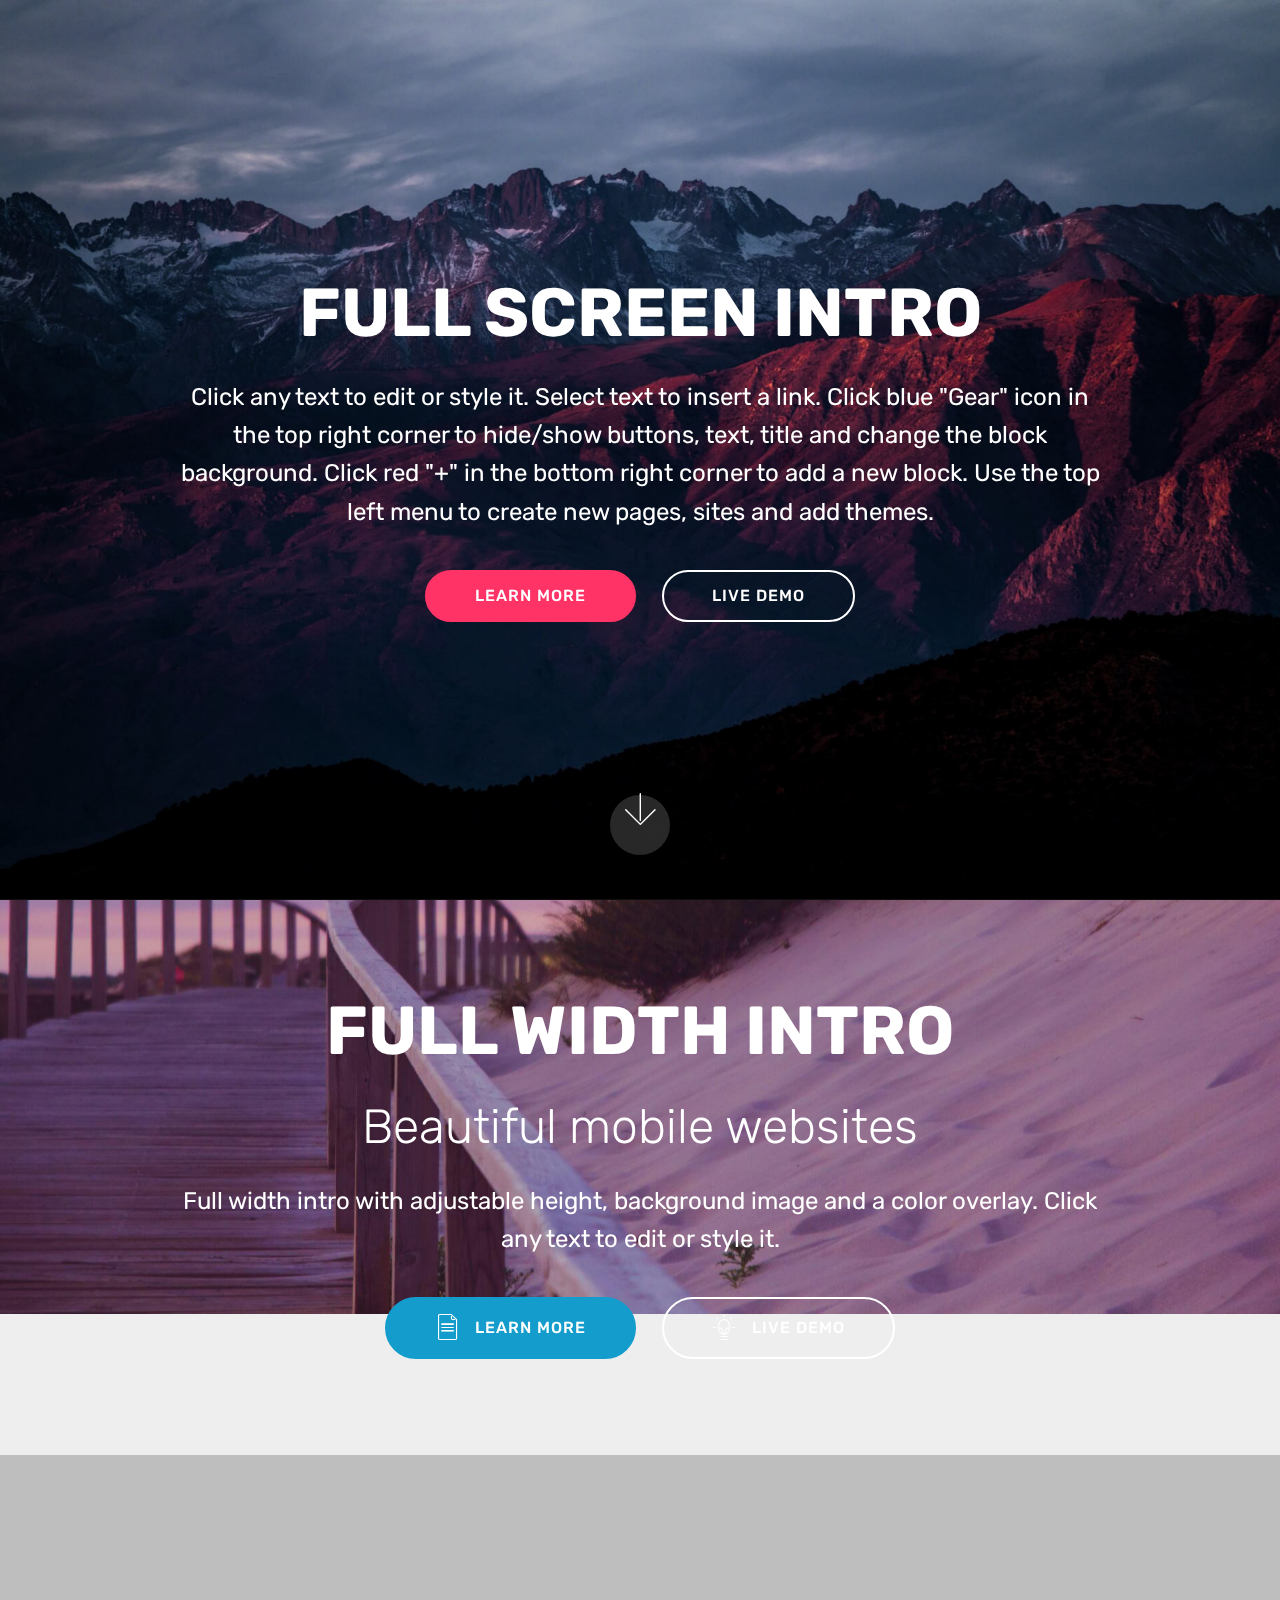
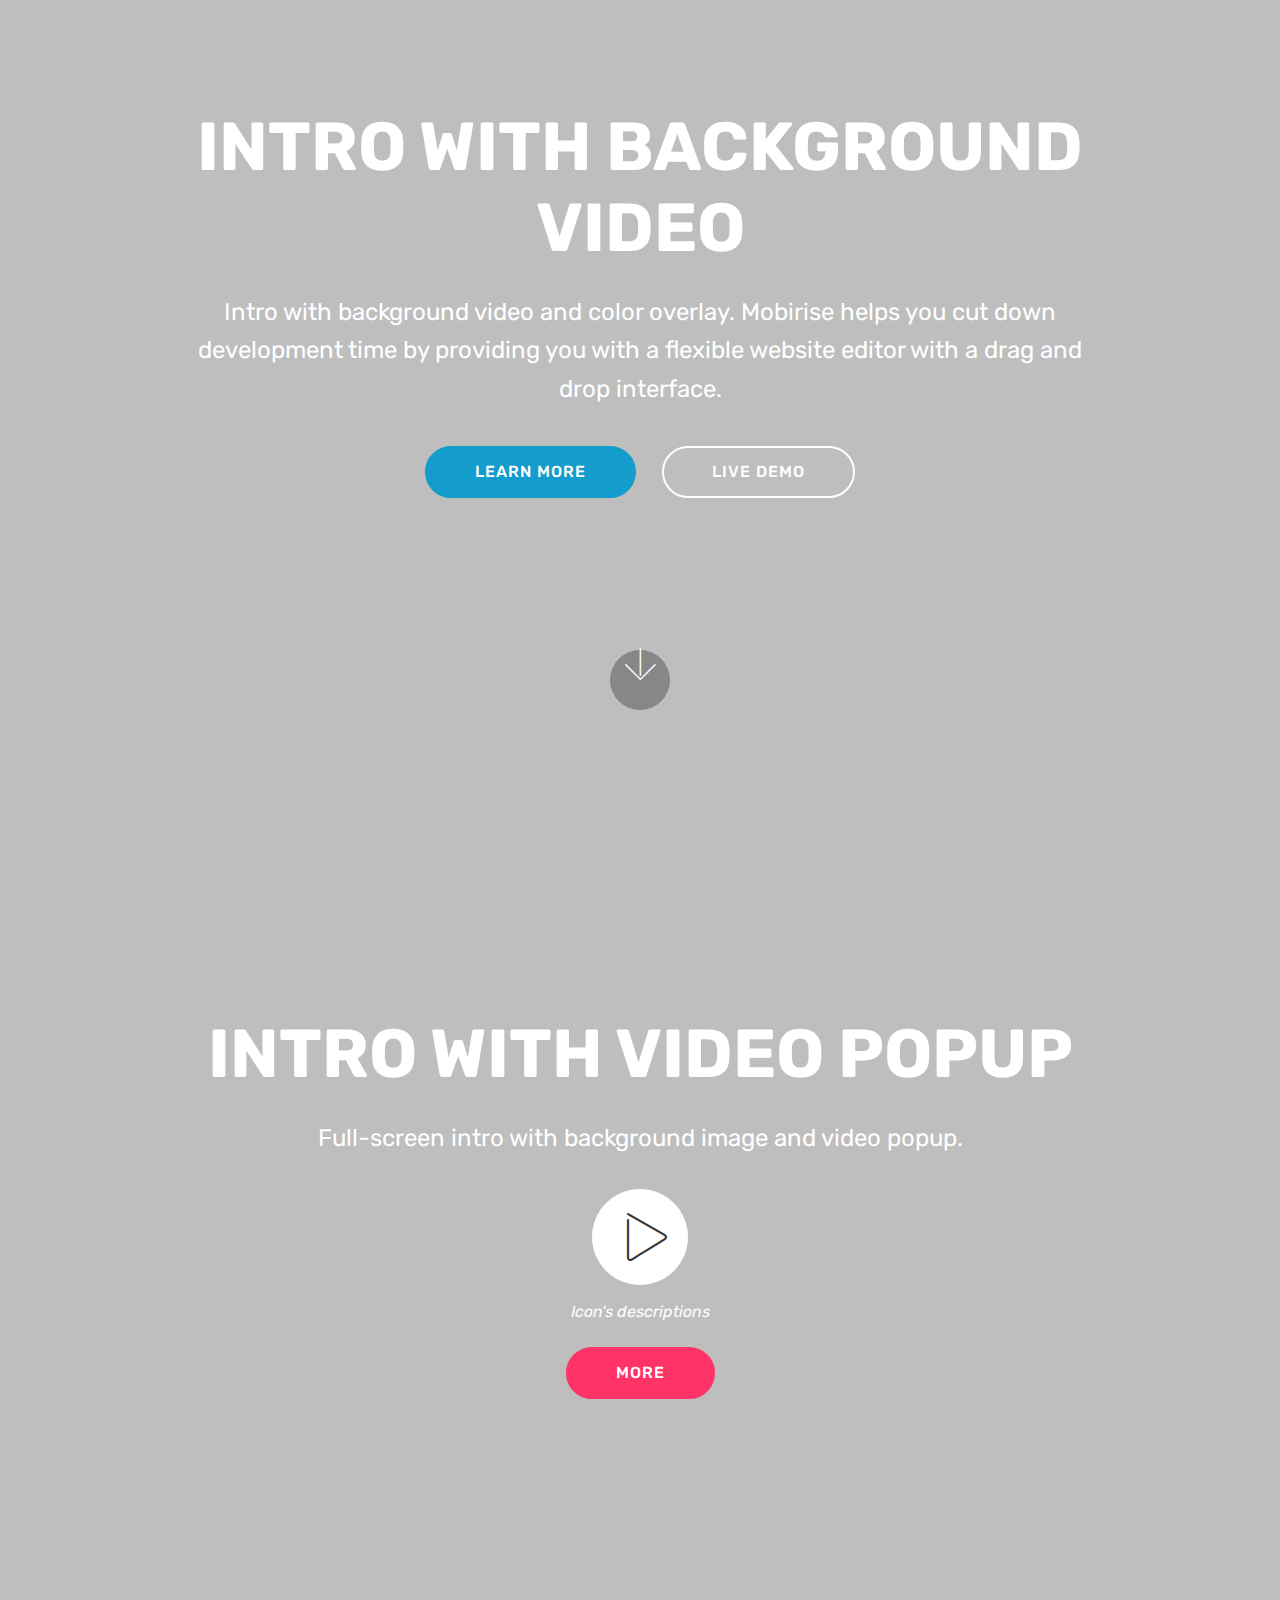
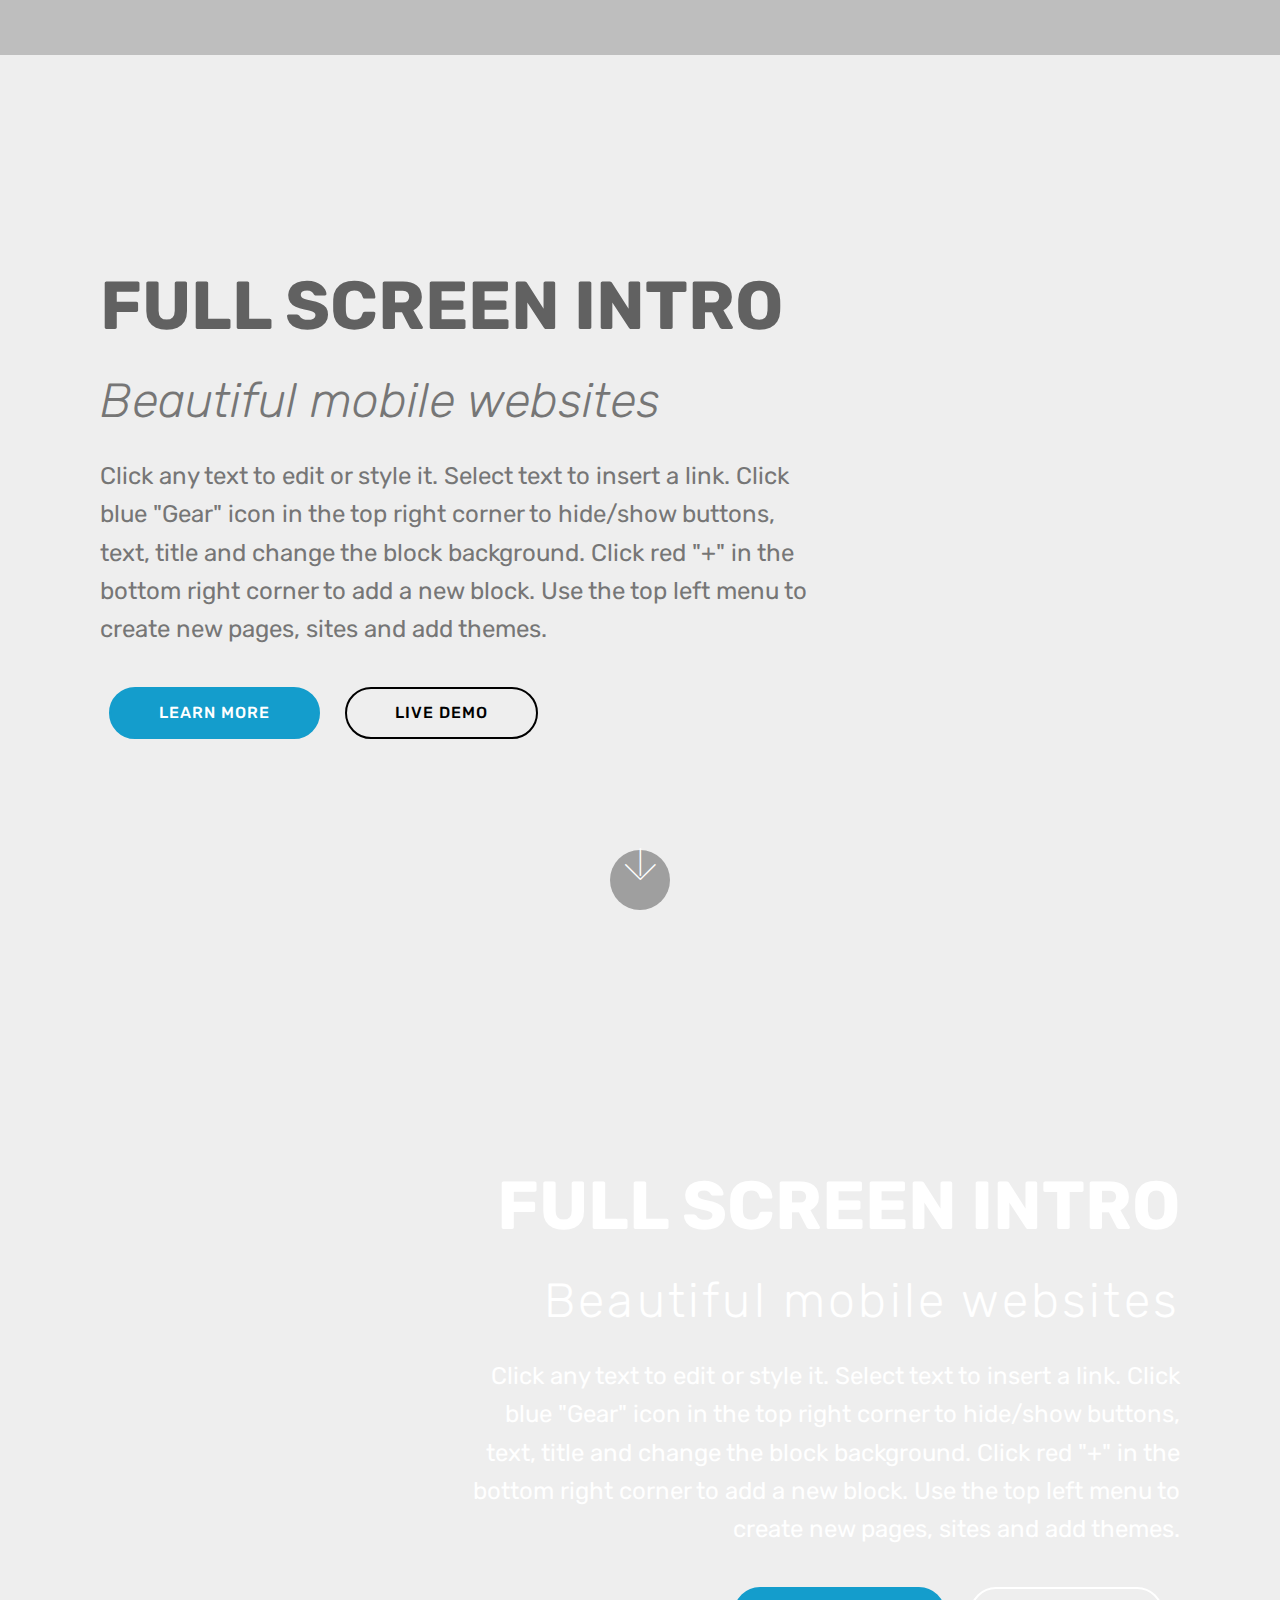
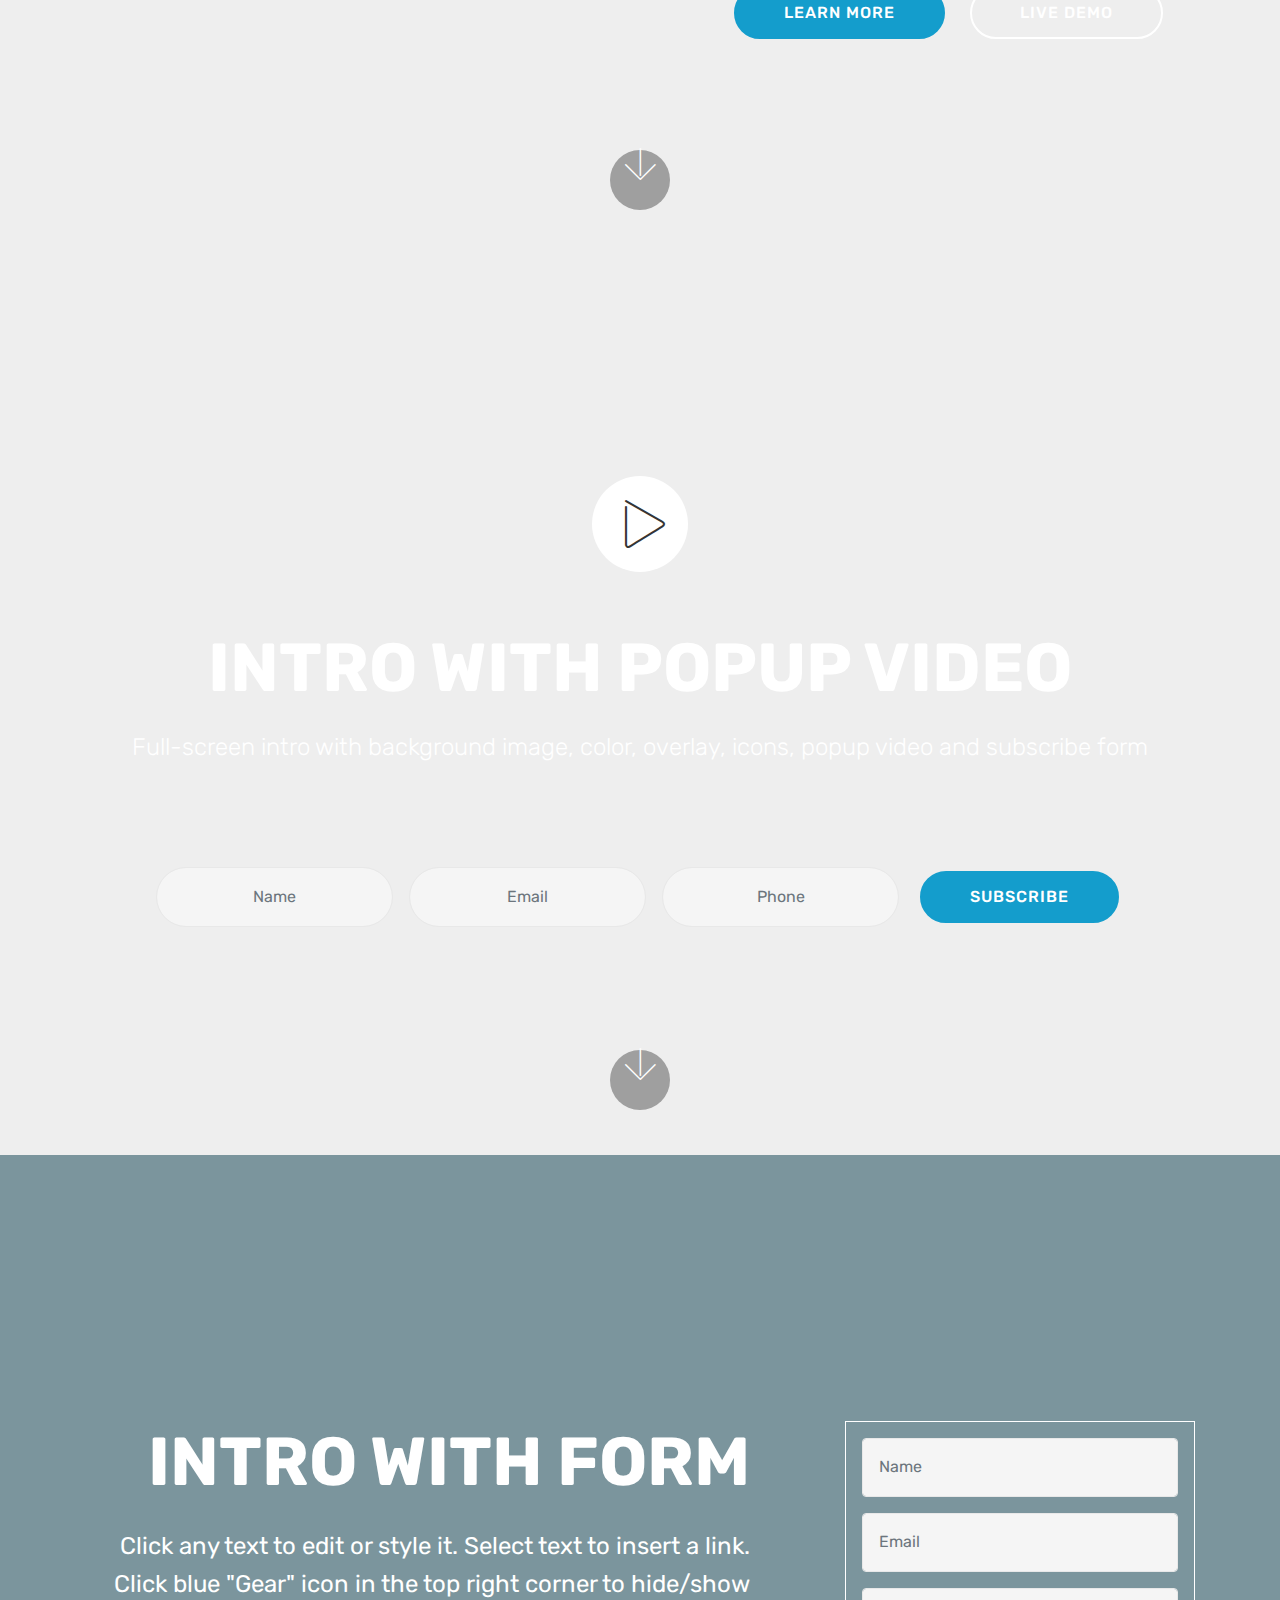
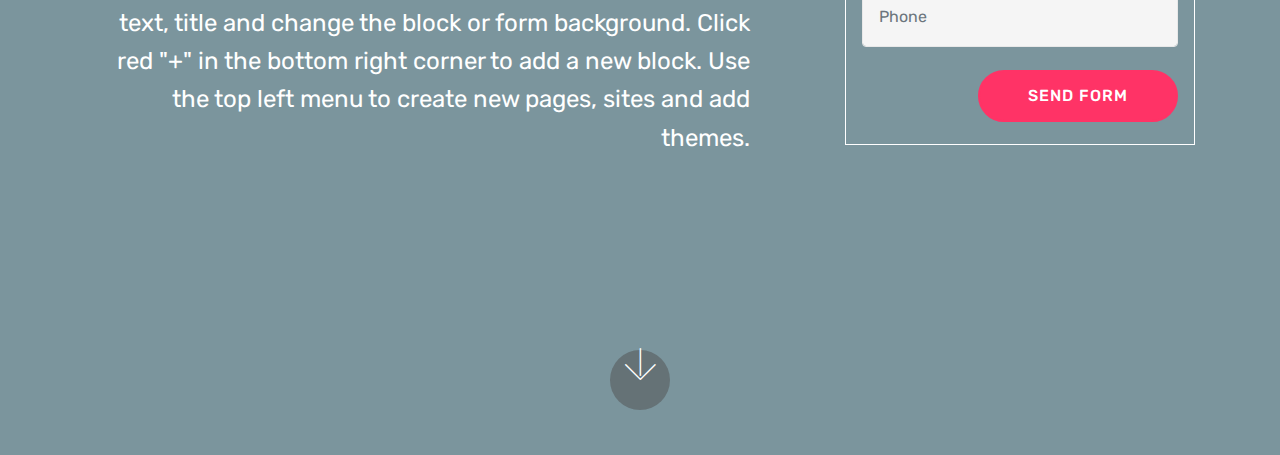
<file: index.html>
<!DOCTYPE html>
<html >
<head>
  <!-- Site made with Mobirise Website Builder v4.8.3, https://mobirise.com -->
  <meta charset="UTF-8">
  <meta http-equiv="X-UA-Compatible" content="IE=edge">
  <meta name="generator" content="Mobirise v4.8.3, mobirise.com">
  <meta name="viewport" content="width=device-width, initial-scale=1, minimum-scale=1">
  <link rel="shortcut icon" href="assets/images/logo4.png" type="image/x-icon">
  <meta name="description" content="">
  <title>Home</title>
  <link rel="stylesheet" href="assets/web/assets/mobirise-icons/mobirise-icons.css">
  <link rel="stylesheet" href="assets/tether/tether.min.css">
  <link rel="stylesheet" href="assets/bootstrap/css/bootstrap.min.css">
  <link rel="stylesheet" href="assets/bootstrap/css/bootstrap-grid.min.css">
  <link rel="stylesheet" href="assets/bootstrap/css/bootstrap-reboot.min.css">
  <link rel="stylesheet" href="assets/theme/css/style.css">
  <link rel="stylesheet" href="assets/mobirise/css/mbr-additional.css" type="text/css">
  
  
  
</head>
<body>
  <section class="cid-r4FcV55mSz mbr-fullscreen mbr-parallax-background" id="header2-0">

    

    

    <div class="container align-center">
        <div class="row justify-content-md-center">
            <div class="mbr-white col-md-10">
                <h1 class="mbr-section-title mbr-bold pb-3 mbr-fonts-style display-1">
                    FULL SCREEN INTRO
                </h1>
                
                <p class="mbr-text pb-3 mbr-fonts-style display-5">
                    Click any text to edit or style it. Select text to insert a link. Click blue "Gear" icon in the top right corner to hide/show buttons, text, title and change the block background. Click red "+" in the bottom right corner to add a new block. Use the top left menu to create new pages, sites and add themes.
                </p>
                <div class="mbr-section-btn">
                    <a class="btn btn-md btn-secondary display-4" href="https://mobirise.com">LEARN MORE</a>
                    <a class="btn btn-md btn-white-outline display-4" href="https://mobirise.com">LIVE DEMO</a>
                </div>
            </div>
        </div>
    </div>
    <div class="mbr-arrow hidden-sm-down" aria-hidden="true">
        <a href="#next">
            <i class="mbri-down mbr-iconfont"></i>
        </a>
    </div>
</section>

<section class="engine"><a href="https://mobiri.se/d">free web maker</a></section><section class="header1 cid-r4FcVcxHdi mbr-parallax-background" id="header1-1">

    

    

    <div class="container">
        <div class="row justify-content-md-center">
            <div class="mbr-white col-md-10">
                <h1 class="mbr-section-title align-center mbr-bold pb-3 mbr-fonts-style display-1">
                    FULL WIDTH INTRO
                </h1>
                <h3 class="mbr-section-subtitle align-center mbr-light pb-3 mbr-fonts-style display-2">
                    Beautiful mobile websites
                </h3>
                <p class="mbr-text align-center pb-3 mbr-fonts-style display-5">
                    Full width intro with adjustable height, background image and a color overlay. Click any text to edit or style it.
                </p>
                <div class="mbr-section-btn align-center">
                    <a class="btn btn-md btn-primary display-4" href="https://mobirise.com">
                        <span class="mbr-iconfont mbri-file"></span>LEARN MORE</a>
                    <a class="btn btn-md btn-white-outline display-4" href="https://mobirise.com">
                        <span class="mbr-iconfont mbri-idea"></span>LIVE DEMO</a>
                </div>
            </div>
        </div>
    </div>

</section>

<section class="header6 cid-r4FcVuzyM2 mbr-fullscreen" data-bg-video="http://www.youtube.com/watch?v=uNCr7NdOJgw" id="header6-2">

    

    <div class="mbr-overlay" style="opacity: 0.2; background-color: rgb(0, 0, 0);">
    </div>

    <div class="container">
        <div class="row justify-content-md-center">
            <div class="mbr-white col-md-10">
                <h1 class="mbr-section-title align-center mbr-bold pb-3 mbr-fonts-style display-1">
                    INTRO WITH BACKGROUND VIDEO
                </h1>
                <p class="mbr-text align-center pb-3 mbr-fonts-style display-5">
                    Intro with background video and color overlay. Mobirise helps you cut down development time by providing you with a flexible website editor with a drag and drop interface.
                </p>
                <div class="mbr-section-btn align-center">
                        <a class="btn btn-md btn-primary display-4" href="https://mobirise.com">LEARN MORE</a>
                        <a class="btn btn-md btn-white-outline display-4" href="https://mobirise.com">LIVE DEMO</a>
                </div>
            </div>
        </div>
    </div>

    <div class="mbr-arrow hidden-sm-down" aria-hidden="true">
        <a href="#next">
            <i class="mbri-down mbr-iconfont"></i>
        </a>
    </div>
</section>

<section class="header8 cid-r4FcVBqBBw mbr-fullscreen mbr-parallax-background" id="header8-3">

    

    <div class="mbr-overlay" style="opacity: 0.2; background-color: rgb(0, 0, 0);">
    </div>

    <div class="container align-center">
        <div class="row justify-content-md-center">
            <div class="mbr-white col-md-10">
                <h1 class="mbr-section-title align-center py-2 mbr-bold mbr-fonts-style display-1">
                        INTRO WITH VIDEO POPUP
                </h1>
                <p class="mbr-text align-center py-2 mbr-fonts-style display-5">
                        Full-screen intro with background image and video popup.
                </p>
                <div class="mbr-media show-modal align-center py-2" data-modal=".modalWindow">
                         <span class="mbri-play mbr-iconfont"></span>
                </div>
                <div class="icon-description align-center font-italic pb-3 mbr-fonts-style display-7">
                        Icon's descriptions
                </div>
                <div class="mbr-section-btn text-center">
                     <a class="btn btn-md btn-secondary display-4" href="https://mobirise.com">MORE</a>
                </div>
            </div>
        </div>
    </div>
    <div>
        <div class="modalWindow" style="display: none;">
            <div class="modalWindow-container">
                <div class="modalWindow-video-container">
                    <div class="modalWindow-video">
                        <iframe width="100%" height="100%" frameborder="0" allowfullscreen="1" data-src="http://www.youtube.com/watch?v=uNCr7NdOJgw"></iframe>
                    </div>
                    <a class="close" role="button" data-dismiss="modal">
                        <span aria-hidden="true" class="mbri-close mbr-iconfont closeModal"></span>
                        <span class="sr-only">Close</span>
                    </a>
                </div>
            </div>
        </div>
    </div>
</section>

<section class="header9 cid-r4FcVRiDfF mbr-fullscreen mbr-parallax-background" id="header9-4">

    

    

    <div class="container">
        <div class="media-container-column mbr-white col-md-8">
            <h1 class="mbr-section-title align-left mbr-bold pb-3 mbr-fonts-style display-1">
                FULL SCREEN INTRO
            </h1>
            <h3 class="mbr-section-subtitle align-left mbr-light pb-3 mbr-fonts-style display-2">
                Beautiful mobile websites
            </h3>
            <p class="mbr-text align-left pb-3 mbr-fonts-style display-5">
                Click any text to edit or style it. Select text to insert a link. Click blue "Gear" icon in the top right corner to hide/show buttons, text, title and change the block background. Click red "+" in the bottom right corner to add a new block. Use the top left menu to create new pages, sites and add themes.
            </p>
            <div class="mbr-section-btn align-left">
                <a class="btn btn-md btn-primary display-4" href="https://mobirise.com">LEARN MORE</a>
                <a class="btn btn-md btn-black-outline display-4" href="https://mobirise.com">LIVE DEMO</a>
            </div>
        </div>
    </div>

    <div class="mbr-arrow hidden-sm-down" aria-hidden="true">
        <a href="#next">
            <i class="mbri-down mbr-iconfont"></i>
        </a>
    </div>
</section>

<section class="header10 cid-r4FcVXgSAp mbr-fullscreen mbr-parallax-background" id="header10-5">

    

    

    <div class="container">
        <div class="media-container-column mbr-white col-lg-8 col-md-10 ml-auto">
            <h1 class="mbr-section-title align-right mbr-bold pb-3 mbr-fonts-style display-1">
                FULL SCREEN INTRO
            </h1>
            <h3 class="mbr-section-subtitle align-right mbr-light pb-3 mbr-fonts-style display-2">
                Beautiful mobile websites
            </h3>
            <p class="mbr-text align-right pb-3 mbr-fonts-style display-5">
               Click any text to edit or style it. Select text to insert a link. Click blue "Gear" icon in the top right corner to hide/show buttons, text, title and change the block background. Click red "+" in the bottom right corner to add a new block. Use the top left menu to create new pages, sites and add themes.
            </p>
            <div class="mbr-section-btn align-right">
                <a class="btn btn-md btn-primary display-4" href="https://mobirise.com">LEARN MORE</a>
                <a class="btn btn-md btn-white-outline display-4" href="https://mobirise.com">LIVE DEMO</a>
            </div>
        </div>
    </div>

    <div class="mbr-arrow hidden-sm-down" aria-hidden="true">
        <a href="#next">
            <i class="mbri-down mbr-iconfont"></i>
        </a>
    </div>
</section>

<section class="header13 cid-r4FcWf5zYQ mbr-fullscreen mbr-parallax-background" id="header13-6">

    

    

    <div class="container">
        <div class="mbr-media show-modal align-center pb-4 mb-4 pt-5" data-modal=".modalWindow">
            <span class="mbri-play mbr-icofont"></span>
        </div>

        <h1 class="mbr-section-title align-center pb-3 mbr-white mbr-bold mbr-fonts-style display-1">
            INTRO WITH POPUP VIDEO
        </h1>

        <h3 class="mbr-section-subtitle mbr-fonts-style display-5">
            Full-screen intro with background image, color, overlay, icons, popup video and subscribe form
        </h3>

        <div class="container mt-5 pt-5 pb-5">
            <div class="media-container-column" data-form-type="formoid">
                <div data-form-alert="" hidden="">
                    Thanks for filling out the form!
                </div>

                <form class="form-inline" action="https://mobirise.com/" method="post" data-form-title="Mobirise Form">
                    <input type="hidden" value="AWJ3PA3t0vZ0/Ps6JrqyaUptvv/rJtVGg87p01yQsqlFtO1CYp0UNGW8MlUomYS/qeNoFZ7ZuvyOAwMreQxYYlsADx+/bnDhw2BCJtajR6fHOzcSyl8TsZTN60X9BvCU" data-form-email="true">
                    <div class="form-group">
                        <input type="text" class="form-control input-sm input-inverse" name="name" required="" data-form-field="Name" placeholder="Name" id="name-header13-6">
                    </div>
                    <div class="form-group">
                        <input type="email" class="form-control input-sm input-inverse" name="email" required="" data-form-field="Email" placeholder="Email" id="email-header13-6">
                    </div>
                    <div class="form-group">
                        <input type="tel" class="form-control input-sm input-inverse" name="phone" data-form-field="Phone" placeholder="Phone" id="phone-header13-6">
                    </div>
                    <div class="buttons-wrap">
                        <button href="" class="btn btn-primary display-4" type="submit" role="button">SUBSCRIBE</button>
                    </div>
                </form>
            </div>
        </div>
    </div>

    <div>
        <div class="modalWindow" style="display: none;">
            <div class="modalWindow-container">
                <div class="modalWindow-video-container">
                    <div class="modalWindow-video">
                        <iframe width="100%" height="100%" frameborder="0" allowfullscreen="1" data-src="http://www.youtube.com/watch?v=uNCr7NdOJgw"></iframe>
                    </div>
                    <a class="close" role="button" data-dismiss="modal">
                        <span aria-hidden="true" class="mbri-close mbr-iconfont closeModal"></span>
                        <span class="sr-only">Close</span>
                    </a>
                </div>
            </div>
        </div>
    </div>

    <div class="mbr-arrow hidden-sm-down" aria-hidden="true">
        <a href="#next">
            <i class="mbri-down mbr-iconfont"></i>
        </a>
    </div>
</section>

<section class="cid-r4FcWA1KGL mbr-fullscreen mbr-parallax-background" id="header15-7">

    

    <div class="mbr-overlay" style="opacity: 0.5; background-color: rgb(7, 59, 76);"></div>

    <div class="container align-right">
<div class="row">
    <div class="mbr-white col-lg-8 col-md-7 content-container">
        <h1 class="mbr-section-title mbr-bold pb-3 mbr-fonts-style display-1">
            INTRO WITH FORM
        </h1>
        <p class="mbr-text pb-3 mbr-fonts-style display-5">
            Click any text to edit or style it. Select text to insert a link. Click blue "Gear" icon in the top right corner to hide/show  text, title and change the block or form background. Click red "+" in the bottom right corner to add a new block. Use the top left menu to create new pages, sites and add themes.
        </p>
    </div>
    <div class="col-lg-4 col-md-5">
    <div class="form-container">
        <div class="media-container-column" data-form-type="formoid">
            <div data-form-alert="" hidden="" class="align-center">
                Thanks for filling out the form!
            </div>
            <form class="mbr-form" action="https://mobirise.com/" method="post" data-form-title="Mobirise Form"><input type="hidden" name="email" data-form-email="true" value="KT66gqAm28O1CMuXiQjM2Tm+SbsTN9+9gnzREYLA6s4fHzgmc4hyyc191yXD76KdwOBi3lz4R+YpqaOmXyWBZJ9TamJCMFYTIAgw2gHAPze0izWqHDwc8R4KP8wMs+rK">
                <div data-for="name">
                    <div class="form-group">
                        <input type="text" class="form-control px-3" name="name" data-form-field="Name" placeholder="Name" required="" id="name-header15-7">
                    </div>
                </div>
                <div data-for="email">
                    <div class="form-group">
                        <input type="email" class="form-control px-3" name="email" data-form-field="Email" placeholder="Email" required="" id="email-header15-7">
                    </div>
                </div>
                <div data-for="phone">
                    <div class="form-group">
                        <input type="tel" class="form-control px-3" name="phone" data-form-field="Phone" placeholder="Phone" id="phone-header15-7">
                    </div>
                </div>
                
                <span class="input-group-btn">
                    <button href="" type="submit" class="btn btn-secondary btn-form display-4">SEND FORM</button>
                </span>
            </form>
        </div>
    </div>
    </div>
</div>
    </div>
    <div class="mbr-arrow hidden-sm-down" aria-hidden="true">
        <a href="#next">
            <i class="mbri-down mbr-iconfont"></i>
        </a>
    </div>
</section>


  <script src="assets/web/assets/jquery/jquery.min.js"></script>
  <script src="assets/popper/popper.min.js"></script>
  <script src="assets/tether/tether.min.js"></script>
  <script src="assets/bootstrap/js/bootstrap.min.js"></script>
  <script src="assets/smoothscroll/smooth-scroll.js"></script>
  <script src="assets/parallax/jarallax.min.js"></script>
  <script src="assets/ytplayer/jquery.mb.ytplayer.min.js"></script>
  <script src="assets/vimeoplayer/jquery.mb.vimeo_player.js"></script>
  <script src="assets/playervimeo/vimeo_player.js"></script>
  <script src="assets/theme/js/script.js"></script>
  <script src="assets/formoid/formoid.min.js"></script>
  
  
</body>
</html>
</file>
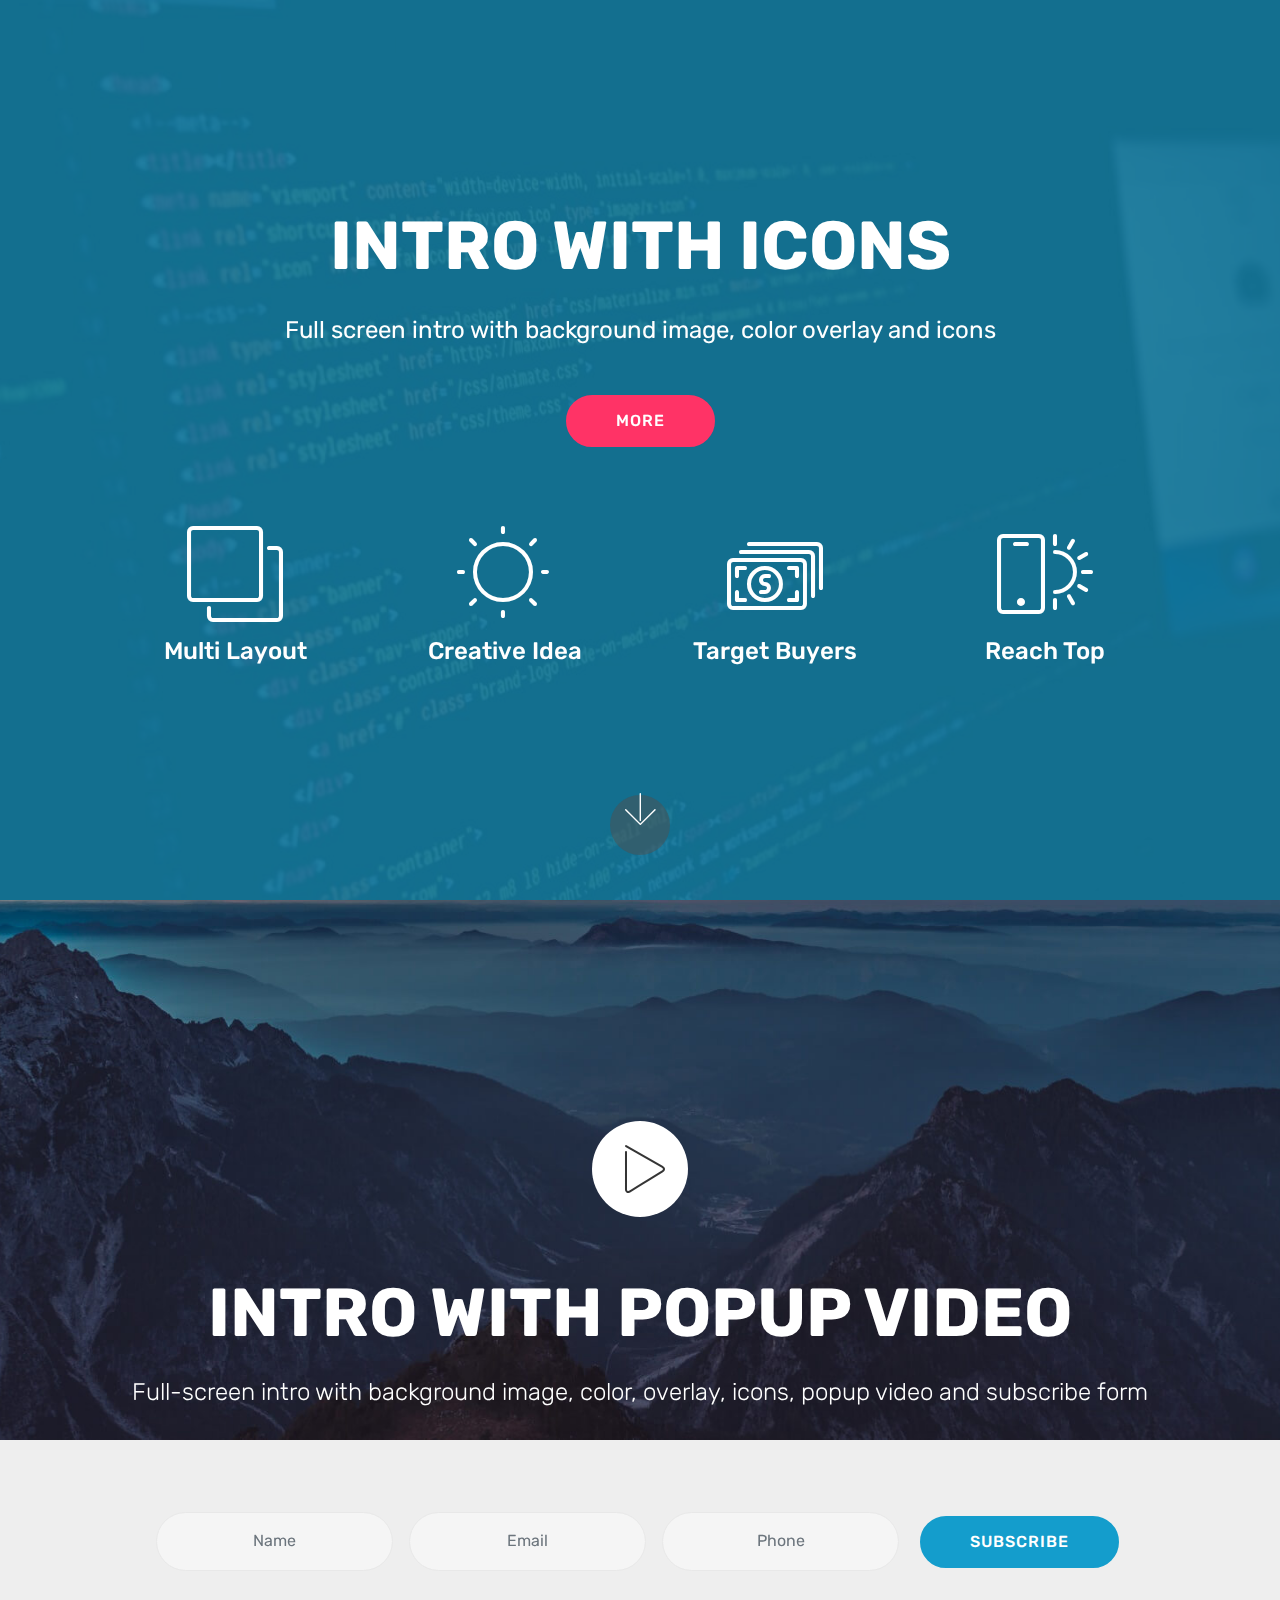
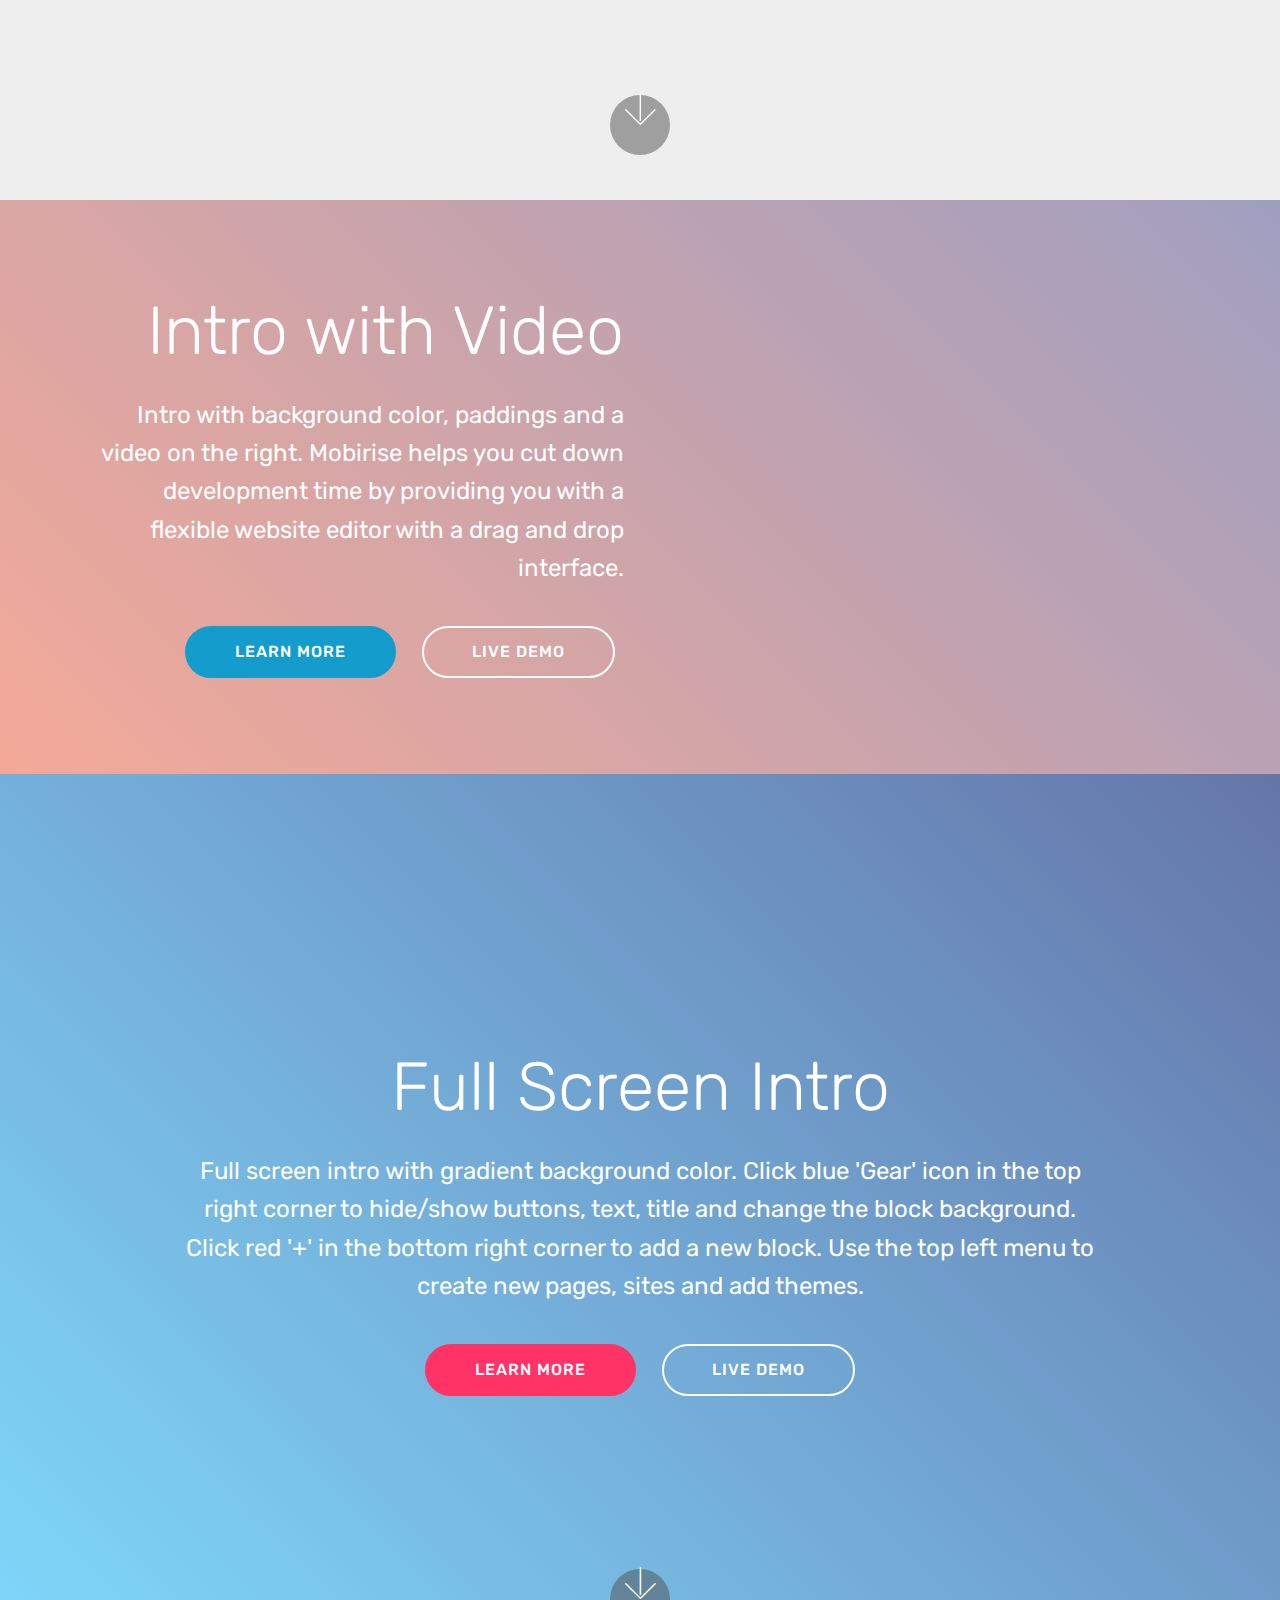
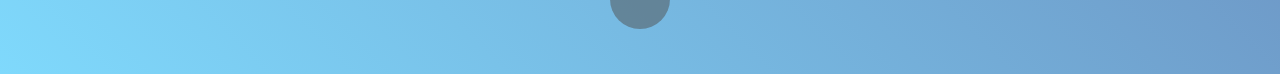
<file: page8.html>
<!DOCTYPE html>
<html >
<head>
  <!-- Site made with Mobirise Website Builder v4.8.3, https://mobirise.com -->
  <meta charset="UTF-8">
  <meta http-equiv="X-UA-Compatible" content="IE=edge">
  <meta name="generator" content="Mobirise v4.8.3, mobirise.com">
  <meta name="viewport" content="width=device-width, initial-scale=1, minimum-scale=1">
  <link rel="shortcut icon" href="assets/images/logo4.png" type="image/x-icon">
  <meta name="description" content="Web Page Builder Description">
  <title>Page 8</title>
  <link rel="stylesheet" href="assets/web/assets/mobirise-icons/mobirise-icons.css">
  <link rel="stylesheet" href="assets/tether/tether.min.css">
  <link rel="stylesheet" href="assets/bootstrap/css/bootstrap.min.css">
  <link rel="stylesheet" href="assets/bootstrap/css/bootstrap-grid.min.css">
  <link rel="stylesheet" href="assets/bootstrap/css/bootstrap-reboot.min.css">
  <link rel="stylesheet" href="assets/theme/css/style.css">
  <link rel="stylesheet" href="assets/mobirise/css/mbr-additional.css" type="text/css">
  
  
  
</head>
<body>
  <section class="header12 cid-r4Fd09qcvj mbr-fullscreen mbr-parallax-background" id="header12-8">

    

    <div class="mbr-overlay" style="opacity: 0.9; background-color: rgb(15, 118, 153);">
    </div>

    <div class="container  ">
            <div class="media-container">
                <div class="col-md-12 align-center">
                    <h1 class="mbr-section-title pb-3 mbr-white mbr-bold mbr-fonts-style display-1">
                        INTRO WITH ICONS
                    </h1>
                    <p class="mbr-text pb-3 mbr-white mbr-fonts-style display-5">
                        Full screen intro with background image, color overlay and icons
                    </p>
                    <div class="mbr-section-btn align-center py-2"><a class="btn btn-md btn-secondary display-4" href="https://mobirise.com">MORE</a></div>

                    <div class="icons-media-container mbr-white">
                        <div class="card col-12 col-md-6 col-lg-3">
                            <div class="icon-block">
                            <a href="https://mobirise.com/">
                                <span class="mbri-layers mbr-iconfont"></span>
                            </a>
                            </div>
                            <h5 class="mbr-fonts-style display-5">
                                Multi Layout
                            </h5>
                        </div>

                        <div class="card col-12 col-md-6 col-lg-3">
                            <div class="icon-block">
                                <a href="https://mobirise.com/">
                                    <span class="mbri-sun mbr-iconfont"></span>
                                </a>
                            </div>
                            <h5 class="mbr-fonts-style display-5">
                                Creative Idea
                            </h5>
                        </div>

                        <div class="card col-12 col-md-6 col-lg-3">
                            <div class="icon-block">
                                <a href="https://mobirise.com/">
                                    <span class="mbri-cash mbr-iconfont"></span>
                                </a>
                            </div>
                            <h5 class="mbr-fonts-style display-5">
                                Target Buyers
                            </h5>
                        </div>

                        <div class="card col-12 col-md-6 col-lg-3">
                            <div class="icon-block">
                                <a href="https://mobirise.com/">
                                    <span class="mbri-mobirise mbr-iconfont"></span>
                                </a>
                            </div>
                            <h5 class="mbr-fonts-style display-5">
                                Reach Top
                            </h5>
                        </div>
                    </div>
                </div>
            </div>
    </div>

    <div class="mbr-arrow hidden-sm-down" aria-hidden="true">
        <a href="#next">
            <i class="mbri-down mbr-iconfont"></i>
        </a>
    </div>
</section>

<section class="engine"><a href="https://mobiri.se/e">how to make a website</a></section><section class="header13 cid-r4Fd0iUpDg mbr-fullscreen mbr-parallax-background" id="header13-9">

    

    

    <div class="container">
        <div class="mbr-media show-modal align-center pb-4 mb-4 pt-5" data-modal=".modalWindow">
            <span class="mbri-play mbr-icofont"></span>
        </div>

        <h1 class="mbr-section-title align-center pb-3 mbr-white mbr-bold mbr-fonts-style display-1">
            INTRO WITH POPUP VIDEO
        </h1>

        <h3 class="mbr-section-subtitle mbr-fonts-style display-5">
            Full-screen intro with background image, color, overlay, icons, popup video and subscribe form
        </h3>

        <div class="container mt-5 pt-5 pb-5">
            <div class="media-container-column" data-form-type="formoid">
                <div data-form-alert="" hidden="">
                    Thanks for filling out the form!
                </div>

                <form class="form-inline" action="https://mobirise.com/" method="post" data-form-title="Mobirise Form">
                    <input type="hidden" value="1YM9ebmjXUMCdT7bOYLyltFTg2UXEuQnzXh5IR3cMSTfFvTBRs/OFS+BKCZg2AuyhEuzDLc1ZmXfFfIwph+dana5jhpUV7DbE4G27a3ubVXqUBclyJS7WXCJw+ummo7y" data-form-email="true">
                    <div class="form-group">
                        <input type="text" class="form-control input-sm input-inverse" name="name" required="" data-form-field="Name" placeholder="Name" id="name-header13-9">
                    </div>
                    <div class="form-group">
                        <input type="email" class="form-control input-sm input-inverse" name="email" required="" data-form-field="Email" placeholder="Email" id="email-header13-9">
                    </div>
                    <div class="form-group">
                        <input type="tel" class="form-control input-sm input-inverse" name="phone" data-form-field="Phone" placeholder="Phone" id="phone-header13-9">
                    </div>
                    <div class="buttons-wrap">
                        <button href="" class="btn btn-primary display-4" type="submit" role="button">SUBSCRIBE</button>
                    </div>
                </form>
            </div>
        </div>
    </div>

    <div>
        <div class="modalWindow" style="display: none;">
            <div class="modalWindow-container">
                <div class="modalWindow-video-container">
                    <div class="modalWindow-video">
                        <iframe width="100%" height="100%" frameborder="0" allowfullscreen="1" data-src="http://www.youtube.com/watch?v=uNCr7NdOJgw"></iframe>
                    </div>
                    <a class="close" role="button" data-dismiss="modal">
                        <span aria-hidden="true" class="mbri-close mbr-iconfont closeModal"></span>
                        <span class="sr-only">Close</span>
                    </a>
                </div>
            </div>
        </div>
    </div>

    <div class="mbr-arrow hidden-sm-down" aria-hidden="true">
        <a href="#next">
            <i class="mbri-down mbr-iconfont"></i>
        </a>
    </div>
</section>

<section class="header7 cid-r4Fd0Hhk30" id="header7-a">

    

    

    <div class="container">
        <div class="media-container-row">

            <div class="media-content align-right">
                <h1 class="mbr-section-title mbr-white pb-3 mbr-fonts-style display-1">
                    Intro with Video
                </h1>
                <div class="mbr-section-text mbr-white pb-3">
                    <p class="mbr-text mbr-fonts-style display-5">
                        Intro with background color, paddings and a video on the right. Mobirise helps you cut down development time by providing you with a flexible website editor with a drag and drop interface.
                    </p>
                </div>
                <div class="mbr-section-btn">
                        <a class="btn btn-md btn-primary display-4" href="https://mobirise.com">LEARN MORE</a>
                        <a class="btn btn-md btn-white-outline display-4" href="https://mobirise.com">LIVE DEMO</a>
                </div>
            </div>

            <div class="mbr-figure" style="width: 100%;"><iframe class="mbr-embedded-video" src="https://www.youtube.com/embed/uNCr7NdOJgw?rel=0&amp;amp;showinfo=0&amp;autoplay=0&amp;loop=0" width="1280" height="720" frameborder="0" allowfullscreen></iframe></div>

        </div>
    </div>
</section>

<section class="header5 cid-r4Fd15XOnF mbr-fullscreen" id="header5-b">

    

    
    <div class="container">
        <div class="row justify-content-center">
            <div class="mbr-white col-md-10">
                <h1 class="mbr-section-title align-center pb-3 mbr-fonts-style display-1">
                    Full Screen Intro
                </h1>
                <p class="mbr-text align-center display-5 pb-3 mbr-fonts-style">
                   Full screen intro with gradient background color. Click blue 'Gear' icon in the top right corner to hide/show buttons, text, title and change the block background. Click red '+' in the bottom right corner to add a new block. Use the top left menu to create new pages, sites and add themes.
                </p>
                <div class="mbr-section-btn align-center">
                        <a class="btn btn-md btn-secondary display-4" href="https://mobirise.com">LEARN MORE</a>
                        <a class="btn btn-md btn-white-outline display-4" href="https://mobirise.com">LIVE DEMO</a>
                </div>
            </div>
        </div>
    </div>

    <div class="mbr-arrow hidden-sm-down" aria-hidden="true">
        <a href="#next">
            <i class="mbri-down mbr-iconfont"></i>
        </a>
    </div>
</section>


  <script src="assets/web/assets/jquery/jquery.min.js"></script>
  <script src="assets/popper/popper.min.js"></script>
  <script src="assets/tether/tether.min.js"></script>
  <script src="assets/bootstrap/js/bootstrap.min.js"></script>
  <script src="assets/smoothscroll/smooth-scroll.js"></script>
  <script src="assets/vimeoplayer/jquery.mb.vimeo_player.js"></script>
  <script src="assets/parallax/jarallax.min.js"></script>
  <script src="assets/playervimeo/vimeo_player.js"></script>
  <script src="assets/theme/js/script.js"></script>
  <script src="assets/formoid/formoid.min.js"></script>
  
  
</body>
</html>
</file>
<file: assets/web/assets/mobirise-icons/mobirise-icons.css>
@font-face {
  font-family: 'MobiriseIcons';
  src:  url('mobirise-icons.eot?spat4u');
  src:  url('mobirise-icons.eot?spat4u#iefix') format('embedded-opentype'),
    url('mobirise-icons.ttf?spat4u') format('truetype'),
    url('mobirise-icons.woff?spat4u') format('woff'),
    url('mobirise-icons.svg?spat4u#MobiriseIcons') format('svg');
  font-weight: normal;
  font-style: normal;
}

[class^="mbri-"], [class*=" mbri-"] {
  /* use !important to prevent issues with browser extensions that change fonts */
  font-family: MobiriseIcons !important;
  speak: none;
  font-style: normal;
  font-weight: normal;
  font-variant: normal;
  text-transform: none;
  line-height: 1;

  /* Better Font Rendering =========== */
  -webkit-font-smoothing: antialiased;
  -moz-osx-font-smoothing: grayscale;
}

.mbri-add-submenu:before {
  content: "\e900";
}
.mbri-alert:before {
  content: "\e901";
}
.mbri-align-center:before {
  content: "\e902";
}
.mbri-align-justify:before {
  content: "\e903";
}
.mbri-align-left:before {
  content: "\e904";
}
.mbri-align-right:before {
  content: "\e905";
}
.mbri-android:before {
  content: "\e906";
}
.mbri-apple:before {
  content: "\e907";
}
.mbri-arrow-down:before {
  content: "\e908";
}
.mbri-arrow-next:before {
  content: "\e909";
}
.mbri-arrow-prev:before {
  content: "\e90a";
}
.mbri-arrow-up:before {
  content: "\e90b";
}
.mbri-bold:before {
  content: "\e90c";
}
.mbri-bookmark:before {
  content: "\e90d";
}
.mbri-bootstrap:before {
  content: "\e90e";
}
.mbri-briefcase:before {
  content: "\e90f";
}
.mbri-browse:before {
  content: "\e910";
}
.mbri-bulleted-list:before {
  content: "\e911";
}
.mbri-calendar:before {
  content: "\e912";
}
.mbri-camera:before {
  content: "\e913";
}
.mbri-cart-add:before {
  content: "\e914";
}
.mbri-cart-full:before {
  content: "\e915";
}
.mbri-cash:before {
  content: "\e916";
}
.mbri-change-style:before {
  content: "\e917";
}
.mbri-chat:before {
  content: "\e918";
}
.mbri-clock:before {
  content: "\e919";
}
.mbri-close:before {
  content: "\e91a";
}
.mbri-cloud:before {
  content: "\e91b";
}
.mbri-code:before {
  content: "\e91c";
}
.mbri-contact-form:before {
  content: "\e91d";
}
.mbri-credit-card:before {
  content: "\e91e";
}
.mbri-cursor-click:before {
  content: "\e91f";
}
.mbri-cust-feedback:before {
  content: "\e920";
}
.mbri-database:before {
  content: "\e921";
}
.mbri-delivery:before {
  content: "\e922";
}
.mbri-desktop:before {
  content: "\e923";
}
.mbri-devices:before {
  content: "\e924";
}
.mbri-down:before {
  content: "\e925";
}
.mbri-download:before {
  content: "\e989";
}
.mbri-drag-n-drop:before {
  content: "\e927";
}
.mbri-drag-n-drop2:before {
  content: "\e928";
}
.mbri-edit:before {
  content: "\e929";
}
.mbri-edit2:before {
  content: "\e92a";
}
.mbri-error:before {
  content: "\e92b";
}
.mbri-extension:before {
  content: "\e92c";
}
.mbri-features:before {
  content: "\e92d";
}
.mbri-file:before {
  content: "\e92e";
}
.mbri-flag:before {
  content: "\e92f";
}
.mbri-folder:before {
  content: "\e930";
}
.mbri-gift:before {
  content: "\e931";
}
.mbri-github:before {
  content: "\e932";
}
.mbri-globe:before {
  content: "\e933";
}
.mbri-globe-2:before {
  content: "\e934";
}
.mbri-growing-chart:before {
  content: "\e935";
}
.mbri-hearth:before {
  content: "\e936";
}
.mbri-help:before {
  content: "\e937";
}
.mbri-home:before {
  content: "\e938";
}
.mbri-hot-cup:before {
  content: "\e939";
}
.mbri-idea:before {
  content: "\e93a";
}
.mbri-image-gallery:before {
  content: "\e93b";
}
.mbri-image-slider:before {
  content: "\e93c";
}
.mbri-info:before {
  content: "\e93d";
}
.mbri-italic:before {
  content: "\e93e";
}
.mbri-key:before {
  content: "\e93f";
}
.mbri-laptop:before {
  content: "\e940";
}
.mbri-layers:before {
  content: "\e941";
}
.mbri-left-right:before {
  content: "\e942";
}
.mbri-left:before {
  content: "\e943";
}
.mbri-letter:before {
  content: "\e944";
}
.mbri-like:before {
  content: "\e945";
}
.mbri-link:before {
  content: "\e946";
}
.mbri-lock:before {
  content: "\e947";
}
.mbri-login:before {
  content: "\e948";
}
.mbri-logout:before {
  content: "\e949";
}
.mbri-magic-stick:before {
  content: "\e94a";
}
.mbri-map-pin:before {
  content: "\e94b";
}
.mbri-menu:before {
  content: "\e94c";
}
.mbri-mobile:before {
  content: "\e94d";
}
.mbri-mobile2:before {
  content: "\e94e";
}
.mbri-mobirise:before {
  content: "\e94f";
}
.mbri-more-horizontal:before {
  content: "\e950";
}
.mbri-more-vertical:before {
  content: "\e951";
}
.mbri-music:before {
  content: "\e952";
}
.mbri-new-file:before {
  content: "\e953";
}
.mbri-numbered-list:before {
  content: "\e954";
}
.mbri-opened-folder:before {
  content: "\e955";
}
.mbri-pages:before {
  content: "\e956";
}
.mbri-paper-plane:before {
  content: "\e957";
}
.mbri-paperclip:before {
  content: "\e958";
}
.mbri-photo:before {
  content: "\e959";
}
.mbri-photos:before {
  content: "\e95a";
}
.mbri-pin:before {
  content: "\e95b";
}
.mbri-play:before {
  content: "\e95c";
}
.mbri-plus:before {
  content: "\e95d";
}
.mbri-preview:before {
  content: "\e95e";
}
.mbri-print:before {
  content: "\e95f";
}
.mbri-protect:before {
  content: "\e960";
}
.mbri-question:before {
  content: "\e961";
}
.mbri-quote-left:before {
  content: "\e962";
}
.mbri-quote-right:before {
  content: "\e963";
}
.mbri-refresh:before {
  content: "\e964";
}
.mbri-responsive:before {
  content: "\e965";
}
.mbri-right:before {
  content: "\e966";
}
.mbri-rocket:before {
  content: "\e967";
}
.mbri-sad-face:before {
  content: "\e968";
}
.mbri-sale:before {
  content: "\e969";
}
.mbri-save:before {
  content: "\e96a";
}
.mbri-search:before {
  content: "\e96b";
}
.mbri-setting:before {
  content: "\e96c";
}
.mbri-setting2:before {
  content: "\e96d";
}
.mbri-setting3:before {
  content: "\e96e";
}
.mbri-share:before {
  content: "\e96f";
}
.mbri-shopping-bag:before {
  content: "\e970";
}
.mbri-shopping-basket:before {
  content: "\e971";
}
.mbri-shopping-cart:before {
  content: "\e972";
}
.mbri-sites:before {
  content: "\e973";
}
.mbri-smile-face:before {
  content: "\e974";
}
.mbri-speed:before {
  content: "\e975";
}
.mbri-star:before {
  content: "\e976";
}
.mbri-success:before {
  content: "\e977";
}
.mbri-sun:before {
  content: "\e978";
}
.mbri-sun2:before {
  content: "\e979";
}
.mbri-tablet:before {
  content: "\e97a";
}
.mbri-tablet-vertical:before {
  content: "\e97b";
}
.mbri-target:before {
  content: "\e97c";
}
.mbri-timer:before {
  content: "\e97d";
}
.mbri-to-ftp:before {
  content: "\e97e";
}
.mbri-to-local-drive:before {
  content: "\e97f";
}
.mbri-touch-swipe:before {
  content: "\e980";
}
.mbri-touch:before {
  content: "\e981";
}
.mbri-trash:before {
  content: "\e982";
}
.mbri-underline:before {
  content: "\e983";
}
.mbri-unlink:before {
  content: "\e984";
}
.mbri-unlock:before {
  content: "\e985";
}
.mbri-up-down:before {
  content: "\e986";
}
.mbri-up:before {
  content: "\e987";
}
.mbri-update:before {
  content: "\e988";
}
.mbri-upload:before {
 content: "\e926"; 
}
.mbri-user:before {
  content: "\e98a";
}
.mbri-user2:before {
  content: "\e98b";
}
.mbri-users:before {
  content: "\e98c";
}
.mbri-video:before {
  content: "\e98d";
}
.mbri-video-play:before {
  content: "\e98e";
}
.mbri-watch:before {
  content: "\e98f";
}
.mbri-website-theme:before {
  content: "\e990";
}
.mbri-wifi:before {
  content: "\e991";
}
.mbri-windows:before {
  content: "\e992";
}
.mbri-zoom-out:before {
  content: "\e993";
}
.mbri-redo:before {
  content: "\e994";
}
.mbri-undo:before {
  content: "\e995";
}
</file>
<file: assets/theme/css/style.css>
/*!
 * Mobirise v4 theme (https://mobirise.com/)
 * Copyright 2017 Mobirise
 */section{background-color:#eeeeee}section,.container,.container-fluid{position:relative;word-wrap:break-word}a.mbr-iconfont:hover{text-decoration:none}.article .lead p,.article .lead ul,.article .lead ol,.article .lead pre,.article .lead blockquote{margin-bottom:0}a{font-style:normal;font-weight:400;cursor:pointer}a,a:hover{text-decoration:none}figure{margin-bottom:0}body{color:#232323}h1,h2,h3,h4,h5,h6,.h1,.h2,.h3,.h4,.h5,.h6,.display-1,.display-2,.display-3,.display-4{line-height:1;word-break:break-word;word-wrap:break-word}b,strong{font-weight:bold}blockquote{padding:10px 0 10px 20px;position:relative;border-left:2px solid;border-color:#ff3366}input:-webkit-autofill,input:-webkit-autofill:hover,input:-webkit-autofill:focus,input:-webkit-autofill:active{transition-delay:9999s;transition-property:background-color, color}textarea[type="hidden"]{display:none}body{position:relative}section{background-position:50% 50%;background-repeat:no-repeat;background-size:cover}section .mbr-background-video,section .mbr-background-video-preview{position:absolute;bottom:0;left:0;right:0;top:0}.hidden{visibility:hidden}.mbr-z-index20{z-index:20}/*! Base colors */.mbr-white{color:#ffffff}.mbr-black{color:#000000}.mbr-bg-white{background-color:#ffffff}.mbr-bg-black{background-color:#000000}/*! Text-aligns */.align-left{text-align:left}.align-center{text-align:center}.align-right{text-align:right}@media (max-width: 767px){.align-left,.align-center,.align-right,.mbr-section-btn,.mbr-section-title{text-align:center}}/*! Font-weight  */.mbr-light{font-weight:300}.mbr-regular{font-weight:400}.mbr-semibold{font-weight:500}.mbr-bold{font-weight:700}/*! Media  */.media-size-item{-webkit-flex:1 1 auto;-moz-flex:1 1 auto;-ms-flex:1 1 auto;-o-flex:1 1 auto;flex:1 1 auto}.media-content{-webkit-flex-basis:100%;flex-basis:100%}.media-container-row{display:-ms-flexbox;display:-webkit-flex;display:flex;-webkit-flex-direction:row;-ms-flex-direction:row;flex-direction:row;-webkit-flex-wrap:wrap;-ms-flex-wrap:wrap;flex-wrap:wrap;-webkit-justify-content:center;-ms-flex-pack:center;justify-content:center;-webkit-align-content:center;-ms-flex-line-pack:center;align-content:center;-webkit-align-items:start;-ms-flex-align:start;align-items:start}.media-container-row .media-size-item{width:400px}.media-container-column{display:-ms-flexbox;display:-webkit-flex;display:flex;-webkit-flex-direction:column;-ms-flex-direction:column;flex-direction:column;-webkit-flex-wrap:wrap;-ms-flex-wrap:wrap;flex-wrap:wrap;-webkit-justify-content:center;-ms-flex-pack:center;justify-content:center;-webkit-align-content:center;-ms-flex-line-pack:center;align-content:center;-webkit-align-items:stretch;-ms-flex-align:stretch;align-items:stretch}.media-container-column>*{width:100%}@media (min-width: 992px){.media-container-row{-webkit-flex-wrap:nowrap;-ms-flex-wrap:nowrap;flex-wrap:nowrap}}figure{overflow:hidden}figure[mbr-media-size]{transition:width 0.1s}.mbr-figure img,.mbr-figure iframe{display:block;width:100%}.card{background-color:transparent;border:none}.card-img{text-align:center;flex-shrink:0;-webkit-flex-shrink:0}.media{max-width:100%;margin:0 auto}.mbr-figure{-ms-flex-item-align:center;-ms-grid-row-align:center;-webkit-align-self:center;align-self:center}.media-container>div{max-width:100%}.mbr-figure img,.card-img img{width:100%}@media (max-width: 991px){.media-size-item{width:auto !important}.media{width:auto}.mbr-figure{width:100% !important}}/*! Buttons */.mbr-section-btn{margin-left:-.25rem;margin-right:-.25rem;font-size:0}nav .mbr-section-btn{margin-left:0rem;margin-right:0rem}/*! Btn icon margin */.btn .mbr-iconfont,.btn.btn-sm .mbr-iconfont{cursor:pointer;margin-right:0.5rem}.btn.btn-md .mbr-iconfont,.btn.btn-md .mbr-iconfont{margin-right:0.8rem}.mbr-regular{font-weight:400}.mbr-semibold{font-weight:500}.mbr-bold{font-weight:700}[type="submit"]{-webkit-appearance:none}/*! Full-screen */.mbr-fullscreen .mbr-overlay{min-height:100vh}.mbr-fullscreen{display:flex;display:-webkit-flex;display:-moz-flex;display:-ms-flex;display:-o-flex;align-items:center;-webkit-align-items:center;min-height:100vh;padding-top:3rem;padding-bottom:3rem}/*! Map */.map{height:25rem;position:relative}.map iframe{width:100%;height:100%}.form-asterisk{font-family:initial;position:absolute;top:-2px;font-weight:normal}/*! Scroll to top arrow */.mbr-arrow-up{bottom:25px;right:90px;position:fixed;text-align:right;z-index:5000;color:#ffffff;font-size:32px;transform:rotate(180deg);-webkit-transform:rotate(180deg)}.mbr-arrow-up a{background:rgba(0,0,0,0.2);border-radius:3px;color:#fff;display:inline-block;height:60px;width:60px;outline-style:none !important;position:relative;text-decoration:none;transition:all .3s ease-in-out;cursor:pointer;text-align:center}.mbr-arrow-up a:hover{background-color:rgba(0,0,0,0.4)}.mbr-arrow-up a i{line-height:60px}.mbr-arrow-up-icon{display:block;color:#fff}.mbr-arrow-up-icon::before{content:"\203a";display:inline-block;font-family:serif;font-size:32px;line-height:1;font-style:normal;position:relative;top:6px;left:-4px;-webkit-transform:rotate(-90deg);transform:rotate(-90deg)}/*! Arrow Down */.mbr-arrow{position:absolute;bottom:45px;left:50%;width:60px;height:60px;cursor:pointer;background-color:rgba(80,80,80,0.5);border-radius:50%;-webkit-transform:translateX(-50%);transform:translateX(-50%)}.mbr-arrow>a{display:inline-block;text-decoration:none;outline-style:none;-webkit-animation:arrowdown 1.7s ease-in-out infinite;animation:arrowdown 1.7s ease-in-out infinite}.mbr-arrow>a>i{position:absolute;top:-2px;left:15px;font-size:2rem}@keyframes arrowdown{0%{transform:translateY(0px);-webkit-transform:translateY(0px)}50%{transform:translateY(-5px);-webkit-transform:translateY(-5px)}100%{transform:translateY(0px);-webkit-transform:translateY(0px)}}@-webkit-keyframes arrowdown{0%{transform:translateY(0px);-webkit-transform:translateY(0px)}50%{transform:translateY(-5px);-webkit-transform:translateY(-5px)}100%{transform:translateY(0px);-webkit-transform:translateY(0px)}}@media (max-width: 500px){.mbr-arrow-up{left:50%;right:auto;transform:translateX(-50%) rotate(180deg);-webkit-transform:translateX(-50%) rotate(180deg)}}@keyframes gradient-animation{from{background-position:0% 100%;animation-timing-function:ease-in-out}to{background-position:100% 0%;animation-timing-function:ease-in-out}}@-webkit-keyframes gradient-animation{from{background-position:0% 100%;animation-timing-function:ease-in-out}to{background-position:100% 0%;animation-timing-function:ease-in-out}}.bg-gradient{background-size:200% 200%;animation:gradient-animation 5s infinite alternate;-webkit-animation:gradient-animation 5s infinite alternate}.menu .navbar-brand{display:-webkit-flex}.menu .navbar-brand span{display:flex;display:-webkit-flex}.menu .navbar-brand .navbar-caption-wrap{display:-webkit-flex}.menu .navbar-brand .navbar-logo img{display:-webkit-flex}@media (min-width: 768px) and (max-width: 991px){.menu .navbar-toggleable-sm .navbar-nav{display:-webkit-box;display:-webkit-flex;display:-ms-flexbox}}@media (min-width: 992px){.menu .navbar-nav.nav-dropdown{display:-webkit-flex}.menu .navbar-toggleable-sm .navbar-collapse{display:-webkit-flex !important}}.navbar{display:-webkit-flex;-webkit-flex-wrap:wrap;-webkit-align-items:center;-webkit-justify-content:space-between}.navbar-collapse{-webkit-flex-basis:100%;-webkit-flex-grow:1;-webkit-align-items:center}.nav-dropdown .link{padding:.667em 1.667em !important;margin:0 !important}.nav{display:-webkit-flex;-webkit-flex-wrap:wrap}.row{display:-webkit-flex;-webkit-flex-wrap:wrap}.justify-content-center{-webkit-justify-content:center}.form-inline{display:-webkit-flex;-webkit-flex-flow:row wrap;-webkit-align-items:center}.card-wrapper{flex:1;-webkit-flex:1}.carousel-control{display:-webkit-flex;-webkit-align-items:center;-webkit-justify-content:center}.carousel-controls{display:-webkit-flex}.media{display:-webkit-flex}
/*# sourceMappingURL=style.css.map */
.engine {
	position: absolute;
	text-indent: -2400px;
	text-align: center;
	padding: 0;
	top: 0;
	left: -2400px;
}
</file>
<file: assets/mobirise/css/mbr-additional.css>
@import url(https://fonts.googleapis.com/css?family=Rubik:300,300i,400,400i,500,500i,700,700i,900,900i);





body {
  font-style: normal;
  line-height: 1.5;
}
.mbr-section-title {
  font-style: normal;
  line-height: 1.2;
}
.mbr-section-subtitle {
  line-height: 1.3;
}
.mbr-text {
  font-style: normal;
  line-height: 1.6;
}
.display-1 {
  font-family: 'Rubik', sans-serif;
  font-size: 4.25rem;
}
.display-1 > .mbr-iconfont {
  font-size: 6.8rem;
}
.display-2 {
  font-family: 'Rubik', sans-serif;
  font-size: 3rem;
}
.display-2 > .mbr-iconfont {
  font-size: 4.8rem;
}
.display-4 {
  font-family: 'Rubik', sans-serif;
  font-size: 1rem;
}
.display-4 > .mbr-iconfont {
  font-size: 1.6rem;
}
.display-5 {
  font-family: 'Rubik', sans-serif;
  font-size: 1.5rem;
}
.display-5 > .mbr-iconfont {
  font-size: 2.4rem;
}
.display-7 {
  font-family: 'Rubik', sans-serif;
  font-size: 1rem;
}
.display-7 > .mbr-iconfont {
  font-size: 1.6rem;
}
/* ---- Fluid typography for mobile devices ---- */
/* 1.4 - font scale ratio ( bootstrap == 1.42857 ) */
/* 100vw - current viewport width */
/* (48 - 20)  48 == 48rem == 768px, 20 == 20rem == 320px(minimal supported viewport) */
/* 0.65 - min scale variable, may vary */
@media (max-width: 768px) {
  .display-1 {
    font-size: 3.4rem;
    font-size: calc( 2.1374999999999997rem + (4.25 - 2.1374999999999997) * ((100vw - 20rem) / (48 - 20)));
    line-height: calc( 1.4 * (2.1374999999999997rem + (4.25 - 2.1374999999999997) * ((100vw - 20rem) / (48 - 20))));
  }
  .display-2 {
    font-size: 2.4rem;
    font-size: calc( 1.7rem + (3 - 1.7) * ((100vw - 20rem) / (48 - 20)));
    line-height: calc( 1.4 * (1.7rem + (3 - 1.7) * ((100vw - 20rem) / (48 - 20))));
  }
  .display-4 {
    font-size: 0.8rem;
    font-size: calc( 1rem + (1 - 1) * ((100vw - 20rem) / (48 - 20)));
    line-height: calc( 1.4 * (1rem + (1 - 1) * ((100vw - 20rem) / (48 - 20))));
  }
  .display-5 {
    font-size: 1.2rem;
    font-size: calc( 1.175rem + (1.5 - 1.175) * ((100vw - 20rem) / (48 - 20)));
    line-height: calc( 1.4 * (1.175rem + (1.5 - 1.175) * ((100vw - 20rem) / (48 - 20))));
  }
}
/* Buttons */
.btn {
  font-weight: 500;
  border-width: 2px;
  font-style: normal;
  letter-spacing: 1px;
  margin: .4rem .8rem;
  white-space: normal;
  -webkit-transition: all 0.3s ease-in-out;
  -moz-transition: all 0.3s ease-in-out;
  transition: all 0.3s ease-in-out;
  display: inline-flex;
  align-items: center;
  justify-content: center;
  word-break: break-word;
  -webkit-align-items: center;
  -webkit-justify-content: center;
  display: -webkit-inline-flex;
  padding: 1rem 3rem;
  border-radius: 3px;
}
.btn-sm {
  font-weight: 500;
  letter-spacing: 1px;
  -webkit-transition: all 0.3s ease-in-out;
  -moz-transition: all 0.3s ease-in-out;
  transition: all 0.3s ease-in-out;
  padding: 0.6rem 1.5rem;
  border-radius: 3px;
}
.btn-md {
  font-weight: 500;
  letter-spacing: 1px;
  margin: .4rem .8rem !important;
  -webkit-transition: all 0.3s ease-in-out;
  -moz-transition: all 0.3s ease-in-out;
  transition: all 0.3s ease-in-out;
  padding: 1rem 3rem;
  border-radius: 3px;
}
.btn-lg {
  font-weight: 500;
  letter-spacing: 1px;
  margin: .4rem .8rem !important;
  -webkit-transition: all 0.3s ease-in-out;
  -moz-transition: all 0.3s ease-in-out;
  transition: all 0.3s ease-in-out;
  padding: 1.2rem 3.2rem;
  border-radius: 3px;
}
.bg-primary {
  background-color: #149dcc !important;
}
.bg-success {
  background-color: #f7ed4a !important;
}
.bg-info {
  background-color: #82786e !important;
}
.bg-warning {
  background-color: #879a9f !important;
}
.bg-danger {
  background-color: #b1a374 !important;
}
.btn-primary,
.btn-primary:active {
  background-color: #149dcc !important;
  border-color: #149dcc !important;
  color: #ffffff !important;
}
.btn-primary:hover,
.btn-primary:focus,
.btn-primary.focus,
.btn-primary.active {
  color: #ffffff !important;
  background-color: #0d6786 !important;
  border-color: #0d6786 !important;
}
.btn-primary.disabled,
.btn-primary:disabled {
  color: #ffffff !important;
  background-color: #0d6786 !important;
  border-color: #0d6786 !important;
}
.btn-secondary,
.btn-secondary:active {
  background-color: #ff3366 !important;
  border-color: #ff3366 !important;
  color: #ffffff !important;
}
.btn-secondary:hover,
.btn-secondary:focus,
.btn-secondary.focus,
.btn-secondary.active {
  color: #ffffff !important;
  background-color: #e50039 !important;
  border-color: #e50039 !important;
}
.btn-secondary.disabled,
.btn-secondary:disabled {
  color: #ffffff !important;
  background-color: #e50039 !important;
  border-color: #e50039 !important;
}
.btn-info,
.btn-info:active {
  background-color: #82786e !important;
  border-color: #82786e !important;
  color: #ffffff !important;
}
.btn-info:hover,
.btn-info:focus,
.btn-info.focus,
.btn-info.active {
  color: #ffffff !important;
  background-color: #59524b !important;
  border-color: #59524b !important;
}
.btn-info.disabled,
.btn-info:disabled {
  color: #ffffff !important;
  background-color: #59524b !important;
  border-color: #59524b !important;
}
.btn-success,
.btn-success:active {
  background-color: #f7ed4a !important;
  border-color: #f7ed4a !important;
  color: #3f3c03 !important;
}
.btn-success:hover,
.btn-success:focus,
.btn-success.focus,
.btn-success.active {
  color: #3f3c03 !important;
  background-color: #eadd0a !important;
  border-color: #eadd0a !important;
}
.btn-success.disabled,
.btn-success:disabled {
  color: #3f3c03 !important;
  background-color: #eadd0a !important;
  border-color: #eadd0a !important;
}
.btn-warning,
.btn-warning:active {
  background-color: #879a9f !important;
  border-color: #879a9f !important;
  color: #ffffff !important;
}
.btn-warning:hover,
.btn-warning:focus,
.btn-warning.focus,
.btn-warning.active {
  color: #ffffff !important;
  background-color: #617479 !important;
  border-color: #617479 !important;
}
.btn-warning.disabled,
.btn-warning:disabled {
  color: #ffffff !important;
  background-color: #617479 !important;
  border-color: #617479 !important;
}
.btn-danger,
.btn-danger:active {
  background-color: #b1a374 !important;
  border-color: #b1a374 !important;
  color: #ffffff !important;
}
.btn-danger:hover,
.btn-danger:focus,
.btn-danger.focus,
.btn-danger.active {
  color: #ffffff !important;
  background-color: #8b7d4e !important;
  border-color: #8b7d4e !important;
}
.btn-danger.disabled,
.btn-danger:disabled {
  color: #ffffff !important;
  background-color: #8b7d4e !important;
  border-color: #8b7d4e !important;
}
.btn-white {
  color: #333333 !important;
}
.btn-white,
.btn-white:active {
  background-color: #ffffff !important;
  border-color: #ffffff !important;
  color: #808080 !important;
}
.btn-white:hover,
.btn-white:focus,
.btn-white.focus,
.btn-white.active {
  color: #808080 !important;
  background-color: #d9d9d9 !important;
  border-color: #d9d9d9 !important;
}
.btn-white.disabled,
.btn-white:disabled {
  color: #808080 !important;
  background-color: #d9d9d9 !important;
  border-color: #d9d9d9 !important;
}
.btn-black,
.btn-black:active {
  background-color: #333333 !important;
  border-color: #333333 !important;
  color: #ffffff !important;
}
.btn-black:hover,
.btn-black:focus,
.btn-black.focus,
.btn-black.active {
  color: #ffffff !important;
  background-color: #0d0d0d !important;
  border-color: #0d0d0d !important;
}
.btn-black.disabled,
.btn-black:disabled {
  color: #ffffff !important;
  background-color: #0d0d0d !important;
  border-color: #0d0d0d !important;
}
.btn-primary-outline,
.btn-primary-outline:active {
  background: none;
  border-color: #0b566f;
  color: #0b566f;
}
.btn-primary-outline:hover,
.btn-primary-outline:focus,
.btn-primary-outline.focus,
.btn-primary-outline.active {
  color: #ffffff;
  background-color: #149dcc;
  border-color: #149dcc;
}
.btn-primary-outline.disabled,
.btn-primary-outline:disabled {
  color: #ffffff !important;
  background-color: #149dcc !important;
  border-color: #149dcc !important;
}
.btn-secondary-outline,
.btn-secondary-outline:active {
  background: none;
  border-color: #cc0033;
  color: #cc0033;
}
.btn-secondary-outline:hover,
.btn-secondary-outline:focus,
.btn-secondary-outline.focus,
.btn-secondary-outline.active {
  color: #ffffff;
  background-color: #ff3366;
  border-color: #ff3366;
}
.btn-secondary-outline.disabled,
.btn-secondary-outline:disabled {
  color: #ffffff !important;
  background-color: #ff3366 !important;
  border-color: #ff3366 !important;
}
.btn-info-outline,
.btn-info-outline:active {
  background: none;
  border-color: #4b453f;
  color: #4b453f;
}
.btn-info-outline:hover,
.btn-info-outline:focus,
.btn-info-outline.focus,
.btn-info-outline.active {
  color: #ffffff;
  background-color: #82786e;
  border-color: #82786e;
}
.btn-info-outline.disabled,
.btn-info-outline:disabled {
  color: #ffffff !important;
  background-color: #82786e !important;
  border-color: #82786e !important;
}
.btn-success-outline,
.btn-success-outline:active {
  background: none;
  border-color: #d2c609;
  color: #d2c609;
}
.btn-success-outline:hover,
.btn-success-outline:focus,
.btn-success-outline.focus,
.btn-success-outline.active {
  color: #3f3c03;
  background-color: #f7ed4a;
  border-color: #f7ed4a;
}
.btn-success-outline.disabled,
.btn-success-outline:disabled {
  color: #3f3c03 !important;
  background-color: #f7ed4a !important;
  border-color: #f7ed4a !important;
}
.btn-warning-outline,
.btn-warning-outline:active {
  background: none;
  border-color: #55666b;
  color: #55666b;
}
.btn-warning-outline:hover,
.btn-warning-outline:focus,
.btn-warning-outline.focus,
.btn-warning-outline.active {
  color: #ffffff;
  background-color: #879a9f;
  border-color: #879a9f;
}
.btn-warning-outline.disabled,
.btn-warning-outline:disabled {
  color: #ffffff !important;
  background-color: #879a9f !important;
  border-color: #879a9f !important;
}
.btn-danger-outline,
.btn-danger-outline:active {
  background: none;
  border-color: #7a6e45;
  color: #7a6e45;
}
.btn-danger-outline:hover,
.btn-danger-outline:focus,
.btn-danger-outline.focus,
.btn-danger-outline.active {
  color: #ffffff;
  background-color: #b1a374;
  border-color: #b1a374;
}
.btn-danger-outline.disabled,
.btn-danger-outline:disabled {
  color: #ffffff !important;
  background-color: #b1a374 !important;
  border-color: #b1a374 !important;
}
.btn-black-outline,
.btn-black-outline:active {
  background: none;
  border-color: #000000;
  color: #000000;
}
.btn-black-outline:hover,
.btn-black-outline:focus,
.btn-black-outline.focus,
.btn-black-outline.active {
  color: #ffffff;
  background-color: #333333;
  border-color: #333333;
}
.btn-black-outline.disabled,
.btn-black-outline:disabled {
  color: #ffffff !important;
  background-color: #333333 !important;
  border-color: #333333 !important;
}
.btn-white-outline,
.btn-white-outline:active,
.btn-white-outline.active {
  background: none;
  border-color: #ffffff;
  color: #ffffff;
}
.btn-white-outline:hover,
.btn-white-outline:focus,
.btn-white-outline.focus {
  color: #333333;
  background-color: #ffffff;
  border-color: #ffffff;
}
.text-primary {
  color: #149dcc !important;
}
.text-secondary {
  color: #ff3366 !important;
}
.text-success {
  color: #f7ed4a !important;
}
.text-info {
  color: #82786e !important;
}
.text-warning {
  color: #879a9f !important;
}
.text-danger {
  color: #b1a374 !important;
}
.text-white {
  color: #ffffff !important;
}
.text-black {
  color: #000000 !important;
}
a.text-primary:hover,
a.text-primary:focus {
  color: #0b566f !important;
}
a.text-secondary:hover,
a.text-secondary:focus {
  color: #cc0033 !important;
}
a.text-success:hover,
a.text-success:focus {
  color: #d2c609 !important;
}
a.text-info:hover,
a.text-info:focus {
  color: #4b453f !important;
}
a.text-warning:hover,
a.text-warning:focus {
  color: #55666b !important;
}
a.text-danger:hover,
a.text-danger:focus {
  color: #7a6e45 !important;
}
a.text-white:hover,
a.text-white:focus {
  color: #b3b3b3 !important;
}
a.text-black:hover,
a.text-black:focus {
  color: #4d4d4d !important;
}
.alert-success {
  background-color: #70c770;
}
.alert-info {
  background-color: #82786e;
}
.alert-warning {
  background-color: #879a9f;
}
.alert-danger {
  background-color: #b1a374;
}
.mbr-section-btn a.btn:not(.btn-form) {
  border-radius: 100px;
}
.mbr-section-btn a.btn:not(.btn-form):hover,
.mbr-section-btn a.btn:not(.btn-form):focus {
  box-shadow: none !important;
}
.mbr-section-btn a.btn:not(.btn-form):hover,
.mbr-section-btn a.btn:not(.btn-form):focus {
  box-shadow: 0 10px 40px 0 rgba(0, 0, 0, 0.2) !important;
  -webkit-box-shadow: 0 10px 40px 0 rgba(0, 0, 0, 0.2) !important;
}
.mbr-gallery-filter li a {
  border-radius: 100px !important;
}
.mbr-gallery-filter li.active .btn {
  background-color: #149dcc;
  border-color: #149dcc;
  color: #ffffff;
}
.mbr-gallery-filter li.active .btn:focus {
  box-shadow: none;
}
.nav-tabs .nav-link {
  border-radius: 100px !important;
}
.btn-form {
  border-radius: 0;
}
.btn-form:hover {
  cursor: pointer;
}
a,
a:hover {
  color: #149dcc;
}
.mbr-plan-header.bg-primary .mbr-plan-subtitle,
.mbr-plan-header.bg-primary .mbr-plan-price-desc {
  color: #b4e6f8;
}
.mbr-plan-header.bg-success .mbr-plan-subtitle,
.mbr-plan-header.bg-success .mbr-plan-price-desc {
  color: #ffffff;
}
.mbr-plan-header.bg-info .mbr-plan-subtitle,
.mbr-plan-header.bg-info .mbr-plan-price-desc {
  color: #beb8b2;
}
.mbr-plan-header.bg-warning .mbr-plan-subtitle,
.mbr-plan-header.bg-warning .mbr-plan-price-desc {
  color: #ced6d8;
}
.mbr-plan-header.bg-danger .mbr-plan-subtitle,
.mbr-plan-header.bg-danger .mbr-plan-price-desc {
  color: #dfd9c6;
}
/* Scroll to top button*/
.scrollToTop_wraper {
  display: none;
}
#scrollToTop a i:before {
  content: '';
  position: absolute;
  height: 40%;
  top: 25%;
  background: #fff;
  width: 2px;
  left: calc(50% - 1px);
}
#scrollToTop a i:after {
  content: '';
  position: absolute;
  display: block;
  border-top: 2px solid #fff;
  border-right: 2px solid #fff;
  width: 40%;
  height: 40%;
  left: 30%;
  bottom: 30%;
  transform: rotate(135deg);
  -webkit-transform: rotate(135deg);
}
/* Others*/
.note-check a[data-value=Rubik] {
  font-style: normal;
}
.mbr-arrow a {
  color: #ffffff;
}
@media (max-width: 767px) {
  .mbr-arrow {
    display: none;
  }
}
.form-control-label {
  position: relative;
  cursor: pointer;
  margin-bottom: .357em;
  padding: 0;
}
.alert {
  color: #ffffff;
  border-radius: 0;
  border: 0;
  font-size: .875rem;
  line-height: 1.5;
  margin-bottom: 1.875rem;
  padding: 1.25rem;
  position: relative;
}
.alert.alert-form::after {
  background-color: inherit;
  bottom: -7px;
  content: "";
  display: block;
  height: 14px;
  left: 50%;
  margin-left: -7px;
  position: absolute;
  transform: rotate(45deg);
  width: 14px;
  -webkit-transform: rotate(45deg);
}
.form-control {
  background-color: #f5f5f5;
  box-shadow: none;
  color: #565656;
  font-family: 'Rubik', sans-serif;
  font-size: 1rem;
  line-height: 1.43;
  min-height: 3.5em;
  padding: 1.07em .5em;
}
.form-control > .mbr-iconfont {
  font-size: 1.6rem;
}
.form-control,
.form-control:focus {
  border: 1px solid #e8e8e8;
}
.form-active .form-control:invalid {
  border-color: red;
}
.mbr-overlay {
  background-color: #000;
  bottom: 0;
  left: 0;
  opacity: .5;
  position: absolute;
  right: 0;
  top: 0;
  z-index: 0;
}
blockquote {
  font-style: italic;
  padding: 10px 0 10px 20px;
  font-size: 1.09rem;
  position: relative;
  border-color: #149dcc;
  border-width: 3px;
}
ul,
ol,
pre,
blockquote {
  margin-bottom: 2.3125rem;
}
pre {
  background: #f4f4f4;
  padding: 10px 24px;
  white-space: pre-wrap;
}
.inactive {
  -webkit-user-select: none;
  -moz-user-select: none;
  -ms-user-select: none;
  user-select: none;
  pointer-events: none;
  -webkit-user-drag: none;
  user-drag: none;
}
.mbr-section__comments .row {
  justify-content: center;
  -webkit-justify-content: center;
}
/* Forms */
.mbr-form .btn {
  margin: .4rem 0;
}
.mbr-form .input-group-btn a.btn {
  border-radius: 100px !important;
}
.mbr-form .input-group-btn a.btn:hover {
  box-shadow: 0 10px 40px 0 rgba(0, 0, 0, 0.2);
}
.mbr-form .input-group-btn button[type="submit"] {
  border-radius: 100px !important;
  padding: 1rem 3rem;
}
.mbr-form .input-group-btn button[type="submit"]:hover {
  box-shadow: 0 10px 40px 0 rgba(0, 0, 0, 0.2);
}
.form2 .form-control {
  border-top-left-radius: 100px;
  border-bottom-left-radius: 100px;
}
.form2 .input-group-btn a.btn {
  border-top-left-radius: 0 !important;
  border-bottom-left-radius: 0 !important;
}
.form2 .input-group-btn button[type="submit"] {
  border-top-left-radius: 0 !important;
  border-bottom-left-radius: 0 !important;
}
.form3 input[type="email"] {
  border-radius: 100px !important;
}
@media (max-width: 349px) {
  .form2 input[type="email"] {
    border-radius: 100px !important;
  }
  .form2 .input-group-btn a.btn {
    border-radius: 100px !important;
  }
  .form2 .input-group-btn button[type="submit"] {
    border-radius: 100px !important;
  }
}
@media (max-width: 767px) {
  .btn {
    font-size: .75rem !important;
  }
  .btn .mbr-iconfont {
    font-size: 1rem !important;
  }
}
/* Social block */
.btn-social {
  font-size: 20px;
  border-radius: 50%;
  padding: 0;
  width: 44px;
  height: 44px;
  line-height: 44px;
  text-align: center;
  position: relative;
  border: 2px solid #c0a375;
  border-color: #149dcc;
  color: #232323;
  cursor: pointer;
}
.btn-social i {
  top: 0;
  line-height: 44px;
  width: 44px;
}
.btn-social:hover {
  color: #fff;
  background: #149dcc;
}
.btn-social + .btn {
  margin-left: .1rem;
}
/* Footer */
.mbr-footer-content li::before,
.mbr-footer .mbr-contacts li::before {
  background: #149dcc;
}
.mbr-footer-content li a:hover,
.mbr-footer .mbr-contacts li a:hover {
  color: #149dcc;
}
.footer3 input[type="email"],
.footer4 input[type="email"] {
  border-radius: 100px !important;
}
.footer3 .input-group-btn a.btn,
.footer4 .input-group-btn a.btn {
  border-radius: 100px !important;
}
.footer3 .input-group-btn button[type="submit"],
.footer4 .input-group-btn button[type="submit"] {
  border-radius: 100px !important;
}
/* Headers*/
.header13 .form-inline input[type="email"],
.header14 .form-inline input[type="email"] {
  border-radius: 100px;
}
.header13 .form-inline input[type="text"],
.header14 .form-inline input[type="text"] {
  border-radius: 100px;
}
.header13 .form-inline input[type="tel"],
.header14 .form-inline input[type="tel"] {
  border-radius: 100px;
}
.header13 .form-inline a.btn,
.header14 .form-inline a.btn {
  border-radius: 100px;
}
.header13 .form-inline button,
.header14 .form-inline button {
  border-radius: 100px !important;
}
.offset-1 {
  margin-left: 8.33333%;
}
.offset-2 {
  margin-left: 16.66667%;
}
.offset-3 {
  margin-left: 25%;
}
.offset-4 {
  margin-left: 33.33333%;
}
.offset-5 {
  margin-left: 41.66667%;
}
.offset-6 {
  margin-left: 50%;
}
.offset-7 {
  margin-left: 58.33333%;
}
.offset-8 {
  margin-left: 66.66667%;
}
.offset-9 {
  margin-left: 75%;
}
.offset-10 {
  margin-left: 83.33333%;
}
.offset-11 {
  margin-left: 91.66667%;
}
@media (min-width: 576px) {
  .offset-sm-0 {
    margin-left: 0%;
  }
  .offset-sm-1 {
    margin-left: 8.33333%;
  }
  .offset-sm-2 {
    margin-left: 16.66667%;
  }
  .offset-sm-3 {
    margin-left: 25%;
  }
  .offset-sm-4 {
    margin-left: 33.33333%;
  }
  .offset-sm-5 {
    margin-left: 41.66667%;
  }
  .offset-sm-6 {
    margin-left: 50%;
  }
  .offset-sm-7 {
    margin-left: 58.33333%;
  }
  .offset-sm-8 {
    margin-left: 66.66667%;
  }
  .offset-sm-9 {
    margin-left: 75%;
  }
  .offset-sm-10 {
    margin-left: 83.33333%;
  }
  .offset-sm-11 {
    margin-left: 91.66667%;
  }
}
@media (min-width: 768px) {
  .offset-md-0 {
    margin-left: 0%;
  }
  .offset-md-1 {
    margin-left: 8.33333%;
  }
  .offset-md-2 {
    margin-left: 16.66667%;
  }
  .offset-md-3 {
    margin-left: 25%;
  }
  .offset-md-4 {
    margin-left: 33.33333%;
  }
  .offset-md-5 {
    margin-left: 41.66667%;
  }
  .offset-md-6 {
    margin-left: 50%;
  }
  .offset-md-7 {
    margin-left: 58.33333%;
  }
  .offset-md-8 {
    margin-left: 66.66667%;
  }
  .offset-md-9 {
    margin-left: 75%;
  }
  .offset-md-10 {
    margin-left: 83.33333%;
  }
  .offset-md-11 {
    margin-left: 91.66667%;
  }
}
@media (min-width: 992px) {
  .offset-lg-0 {
    margin-left: 0%;
  }
  .offset-lg-1 {
    margin-left: 8.33333%;
  }
  .offset-lg-2 {
    margin-left: 16.66667%;
  }
  .offset-lg-3 {
    margin-left: 25%;
  }
  .offset-lg-4 {
    margin-left: 33.33333%;
  }
  .offset-lg-5 {
    margin-left: 41.66667%;
  }
  .offset-lg-6 {
    margin-left: 50%;
  }
  .offset-lg-7 {
    margin-left: 58.33333%;
  }
  .offset-lg-8 {
    margin-left: 66.66667%;
  }
  .offset-lg-9 {
    margin-left: 75%;
  }
  .offset-lg-10 {
    margin-left: 83.33333%;
  }
  .offset-lg-11 {
    margin-left: 91.66667%;
  }
}
@media (min-width: 1200px) {
  .offset-xl-0 {
    margin-left: 0%;
  }
  .offset-xl-1 {
    margin-left: 8.33333%;
  }
  .offset-xl-2 {
    margin-left: 16.66667%;
  }
  .offset-xl-3 {
    margin-left: 25%;
  }
  .offset-xl-4 {
    margin-left: 33.33333%;
  }
  .offset-xl-5 {
    margin-left: 41.66667%;
  }
  .offset-xl-6 {
    margin-left: 50%;
  }
  .offset-xl-7 {
    margin-left: 58.33333%;
  }
  .offset-xl-8 {
    margin-left: 66.66667%;
  }
  .offset-xl-9 {
    margin-left: 75%;
  }
  .offset-xl-10 {
    margin-left: 83.33333%;
  }
  .offset-xl-11 {
    margin-left: 91.66667%;
  }
}
.navbar-toggler {
  -webkit-align-self: flex-start;
  -ms-flex-item-align: start;
  align-self: flex-start;
  padding: 0.25rem 0.75rem;
  font-size: 1.25rem;
  line-height: 1;
  background: transparent;
  border: 1px solid transparent;
  -webkit-border-radius: 0.25rem;
  border-radius: 0.25rem;
}
.navbar-toggler:focus,
.navbar-toggler:hover {
  text-decoration: none;
}
.navbar-toggler-icon {
  display: inline-block;
  width: 1.5em;
  height: 1.5em;
  vertical-align: middle;
  content: "";
  background: no-repeat center center;
  -webkit-background-size: 100% 100%;
  -o-background-size: 100% 100%;
  background-size: 100% 100%;
}
.navbar-toggler-left {
  position: absolute;
  left: 1rem;
}
.navbar-toggler-right {
  position: absolute;
  right: 1rem;
}
@media (max-width: 575px) {
  .navbar-toggleable .navbar-nav .dropdown-menu {
    position: static;
    float: none;
  }
  .navbar-toggleable > .container {
    padding-right: 0;
    padding-left: 0;
  }
}
@media (min-width: 576px) {
  .navbar-toggleable {
    -webkit-box-orient: horizontal;
    -webkit-box-direction: normal;
    -webkit-flex-direction: row;
    -ms-flex-direction: row;
    flex-direction: row;
    -webkit-flex-wrap: nowrap;
    -ms-flex-wrap: nowrap;
    flex-wrap: nowrap;
    -webkit-box-align: center;
    -webkit-align-items: center;
    -ms-flex-align: center;
    align-items: center;
  }
  .navbar-toggleable .navbar-nav {
    -webkit-box-orient: horizontal;
    -webkit-box-direction: normal;
    -webkit-flex-direction: row;
    -ms-flex-direction: row;
    flex-direction: row;
  }
  .navbar-toggleable .navbar-nav .nav-link {
    padding-right: .5rem;
    padding-left: .5rem;
  }
  .navbar-toggleable > .container {
    display: -webkit-box;
    display: -webkit-flex;
    display: -ms-flexbox;
    display: flex;
    -webkit-flex-wrap: nowrap;
    -ms-flex-wrap: nowrap;
    flex-wrap: nowrap;
    -webkit-box-align: center;
    -webkit-align-items: center;
    -ms-flex-align: center;
    align-items: center;
  }
  .navbar-toggleable .navbar-collapse {
    display: -webkit-box !important;
    display: -webkit-flex !important;
    display: -ms-flexbox !important;
    display: flex !important;
    width: 100%;
  }
  .navbar-toggleable .navbar-toggler {
    display: none;
  }
}
@media (max-width: 767px) {
  .navbar-toggleable-sm .navbar-nav .dropdown-menu {
    position: static;
    float: none;
  }
  .navbar-toggleable-sm > .container {
    padding-right: 0;
    padding-left: 0;
  }
}
@media (min-width: 768px) {
  .navbar-toggleable-sm {
    -webkit-box-orient: horizontal;
    -webkit-box-direction: normal;
    -webkit-flex-direction: row;
    -ms-flex-direction: row;
    flex-direction: row;
    -webkit-flex-wrap: nowrap;
    -ms-flex-wrap: nowrap;
    flex-wrap: nowrap;
    -webkit-box-align: center;
    -webkit-align-items: center;
    -ms-flex-align: center;
    align-items: center;
  }
  .navbar-toggleable-sm .navbar-nav {
    -webkit-box-orient: horizontal;
    -webkit-box-direction: normal;
    -webkit-flex-direction: row;
    -ms-flex-direction: row;
    flex-direction: row;
  }
  .navbar-toggleable-sm .navbar-nav .nav-link {
    padding-right: .5rem;
    padding-left: .5rem;
  }
  .navbar-toggleable-sm > .container {
    display: -webkit-box;
    display: -webkit-flex;
    display: -ms-flexbox;
    display: flex;
    -webkit-flex-wrap: nowrap;
    -ms-flex-wrap: nowrap;
    flex-wrap: nowrap;
    -webkit-box-align: center;
    -webkit-align-items: center;
    -ms-flex-align: center;
    align-items: center;
  }
  .navbar-toggleable-sm .navbar-collapse {
    display: none;
    width: 100%;
  }
  .navbar-toggleable-sm .navbar-toggler {
    display: none;
  }
}
@media (max-width: 991px) {
  .navbar-toggleable-md .navbar-nav .dropdown-menu {
    position: static;
    float: none;
  }
  .navbar-toggleable-md > .container {
    padding-right: 0;
    padding-left: 0;
  }
}
@media (min-width: 992px) {
  .navbar-toggleable-md {
    -webkit-box-orient: horizontal;
    -webkit-box-direction: normal;
    -webkit-flex-direction: row;
    -ms-flex-direction: row;
    flex-direction: row;
    -webkit-flex-wrap: nowrap;
    -ms-flex-wrap: nowrap;
    flex-wrap: nowrap;
    -webkit-box-align: center;
    -webkit-align-items: center;
    -ms-flex-align: center;
    align-items: center;
  }
  .navbar-toggleable-md .navbar-nav {
    -webkit-box-orient: horizontal;
    -webkit-box-direction: normal;
    -webkit-flex-direction: row;
    -ms-flex-direction: row;
    flex-direction: row;
  }
  .navbar-toggleable-md .navbar-nav .nav-link {
    padding-right: .5rem;
    padding-left: .5rem;
  }
  .navbar-toggleable-md > .container {
    display: -webkit-box;
    display: -webkit-flex;
    display: -ms-flexbox;
    display: flex;
    -webkit-flex-wrap: nowrap;
    -ms-flex-wrap: nowrap;
    flex-wrap: nowrap;
    -webkit-box-align: center;
    -webkit-align-items: center;
    -ms-flex-align: center;
    align-items: center;
  }
  .navbar-toggleable-md .navbar-collapse {
    display: -webkit-box !important;
    display: -webkit-flex !important;
    display: -ms-flexbox !important;
    display: flex !important;
    width: 100%;
  }
  .navbar-toggleable-md .navbar-toggler {
    display: none;
  }
}
@media (max-width: 1199px) {
  .navbar-toggleable-lg .navbar-nav .dropdown-menu {
    position: static;
    float: none;
  }
  .navbar-toggleable-lg > .container {
    padding-right: 0;
    padding-left: 0;
  }
}
@media (min-width: 1200px) {
  .navbar-toggleable-lg {
    -webkit-box-orient: horizontal;
    -webkit-box-direction: normal;
    -webkit-flex-direction: row;
    -ms-flex-direction: row;
    flex-direction: row;
    -webkit-flex-wrap: nowrap;
    -ms-flex-wrap: nowrap;
    flex-wrap: nowrap;
    -webkit-box-align: center;
    -webkit-align-items: center;
    -ms-flex-align: center;
    align-items: center;
  }
  .navbar-toggleable-lg .navbar-nav {
    -webkit-box-orient: horizontal;
    -webkit-box-direction: normal;
    -webkit-flex-direction: row;
    -ms-flex-direction: row;
    flex-direction: row;
  }
  .navbar-toggleable-lg .navbar-nav .nav-link {
    padding-right: .5rem;
    padding-left: .5rem;
  }
  .navbar-toggleable-lg > .container {
    display: -webkit-box;
    display: -webkit-flex;
    display: -ms-flexbox;
    display: flex;
    -webkit-flex-wrap: nowrap;
    -ms-flex-wrap: nowrap;
    flex-wrap: nowrap;
    -webkit-box-align: center;
    -webkit-align-items: center;
    -ms-flex-align: center;
    align-items: center;
  }
  .navbar-toggleable-lg .navbar-collapse {
    display: -webkit-box !important;
    display: -webkit-flex !important;
    display: -ms-flexbox !important;
    display: flex !important;
    width: 100%;
  }
  .navbar-toggleable-lg .navbar-toggler {
    display: none;
  }
}
.navbar-toggleable-xl {
  -webkit-box-orient: horizontal;
  -webkit-box-direction: normal;
  -webkit-flex-direction: row;
  -ms-flex-direction: row;
  flex-direction: row;
  -webkit-flex-wrap: nowrap;
  -ms-flex-wrap: nowrap;
  flex-wrap: nowrap;
  -webkit-box-align: center;
  -webkit-align-items: center;
  -ms-flex-align: center;
  align-items: center;
}
.navbar-toggleable-xl .navbar-nav .dropdown-menu {
  position: static;
  float: none;
}
.navbar-toggleable-xl > .container {
  padding-right: 0;
  padding-left: 0;
}
.navbar-toggleable-xl .navbar-nav {
  -webkit-box-orient: horizontal;
  -webkit-box-direction: normal;
  -webkit-flex-direction: row;
  -ms-flex-direction: row;
  flex-direction: row;
}
.navbar-toggleable-xl .navbar-nav .nav-link {
  padding-right: .5rem;
  padding-left: .5rem;
}
.navbar-toggleable-xl > .container {
  display: -webkit-box;
  display: -webkit-flex;
  display: -ms-flexbox;
  display: flex;
  -webkit-flex-wrap: nowrap;
  -ms-flex-wrap: nowrap;
  flex-wrap: nowrap;
  -webkit-box-align: center;
  -webkit-align-items: center;
  -ms-flex-align: center;
  align-items: center;
}
.navbar-toggleable-xl .navbar-collapse {
  display: -webkit-box !important;
  display: -webkit-flex !important;
  display: -ms-flexbox !important;
  display: flex !important;
  width: 100%;
}
.navbar-toggleable-xl .navbar-toggler {
  display: none;
}
.card-img {
  width: auto;
}
.menu .navbar.collapsed:not(.beta-menu) {
  flex-direction: column;
  -webkit-flex-direction: column;
}
.carousel-item.active,
.carousel-item-next,
.carousel-item-prev {
  display: -webkit-box;
  display: -webkit-flex;
  display: -ms-flexbox;
  display: flex;
}
.note-air-layout .dropup .dropdown-menu,
.note-air-layout .navbar-fixed-bottom .dropdown .dropdown-menu {
  bottom: initial !important;
}
html,
body {
  height: auto;
  min-height: 100vh;
}
.dropup .dropdown-toggle::after {
  display: none;
}
.cid-r4FcV55mSz {
  background-image: url("../../../assets/images/jumbotron.jpg");
}
.cid-r4FcVcxHdi {
  padding-top: 90px;
  padding-bottom: 90px;
  background-image: url("../../../assets/images/background5.jpg");
}
.cid-r4FcVBqBBw {
  background-image: url("../../../assets/images/background6.jpg");
}
.cid-r4FcVBqBBw .mbr-media span {
  font-size: 48px;
  cursor: pointer;
  background-color: #ffffff;
  border-radius: 50%;
  width: 6rem;
  height: 6rem;
  line-height: 6rem;
  position: relative;
  display: inline-block;
  transition: all 0.25s;
  color: #353535;
}
.cid-r4FcVBqBBw .mbr-media span.mbri-play:before {
  position: absolute;
  left: 50%;
  -webkit-transform: translateX(-35%);
  -moz-transform: translateX(-35%);
  -ms-transform: translateX(-35%);
  -o-transform: translateX(-35%);
  transform: translateX(-35%);
}
.cid-r4FcVBqBBw .modalWindow {
  position: fixed;
  z-index: 5000;
  left: 0;
  top: 0;
  background-color: rgba(61, 61, 61, 0.65);
  width: 100%;
  height: 100%;
}
.cid-r4FcVBqBBw .modalWindow .modalWindow-container {
  display: table-cell;
  vertical-align: middle;
}
.cid-r4FcVBqBBw .modalWindow .modalWindow-video {
  height: calc(44.9943757vw);
  width: 80vw;
  margin: 0 auto;
}
.cid-r4FcVBqBBw a.close {
  position: absolute;
  right: 4vw;
  top: 4vh;
  color: #ffffff;
  z-index: 5000000;
  font-size: 37px;
  background: #000;
  padding: 20px;
  border-radius: 50%;
}
.cid-r4FcVBqBBw a.close:hover {
  color: #ffffff;
}
.cid-r4FcVRiDfF {
  background-image: url("../../../assets/images/background1.jpg");
}
.cid-r4FcVRiDfF h1 {
  color: #616161;
}
.cid-r4FcVRiDfF h2,
.cid-r4FcVRiDfF h3,
.cid-r4FcVRiDfF p {
  color: #767676;
}
.cid-r4FcVRiDfF .mbr-section-subtitle {
  font-style: italic;
}
.cid-r4FcVXgSAp {
  background-image: url("../../../assets/images/background2.jpg");
}
.cid-r4FcVXgSAp .mbr-section-subtitle {
  letter-spacing: .2rem;
}
.cid-r4FcWf5zYQ {
  background-image: url("../../../assets/images/background3.jpg");
}
.cid-r4FcWf5zYQ .mbr-icofont {
  font-size: 48px;
  color: #353535;
}
.cid-r4FcWf5zYQ .show-modal span {
  cursor: pointer;
  background-color: #ffffff;
  border-radius: 50%;
  width: 6rem;
  height: 6rem;
  position: relative;
  display: inline-block;
  transition: all 0.25s;
}
.cid-r4FcWf5zYQ .show-modal span:before {
  position: absolute;
  left: 50%;
  top: 50%;
  -webkit-transform: translateX(-50%) translateY(-50%);
  transform: translateX(-50%) translateY(-50%);
}
.cid-r4FcWf5zYQ .mbr-figure {
  width: 100px;
  height: 100px;
  margin-bottom: 10px;
  margin: auto;
  transition: transform 1s;
  cursor: pointer;
}
.cid-r4FcWf5zYQ .mbr-figure a {
  width: 100px;
  height: 100px;
  line-height: 100px;
  font-size: 100px;
}
.cid-r4FcWf5zYQ .mbr-figure a:before {
  width: 100px;
  height: 100px;
}
.cid-r4FcWf5zYQ .mbr-figure:hover {
  transform: scale(1.15);
  transition: transform 1s;
  -webkit-transform: scale(1.15);
}
.cid-r4FcWf5zYQ .mbri-play:before {
  left: 55% !important;
}
.cid-r4FcWf5zYQ .form-inline {
  justify-content: center;
  -webkit-justify-content: center;
}
.cid-r4FcWf5zYQ .form-inline .form-group {
  padding: 0.5rem;
}
.cid-r4FcWf5zYQ .form-inline input {
  text-align: center;
}
.cid-r4FcWf5zYQ h3 {
  color: #ffffff;
  text-align: center;
  font-weight: 300;
}
.cid-r4FcWf5zYQ .modalWindow {
  position: fixed;
  z-index: 5000;
  display: none;
  left: 0;
  top: 0;
  background-color: rgba(61, 61, 61, 0.65);
  width: 100%;
  height: 100%;
}
.cid-r4FcWf5zYQ .modalWindow .modalWindow-container {
  display: table-cell;
  vertical-align: middle;
  text-align: -o-center;
}
.cid-r4FcWf5zYQ .modalWindow .modalWindow-container .modalWindow-video-container {
  display: inline-block;
  width: 100%;
}
.cid-r4FcWf5zYQ .modalWindow .modalWindow-container .modalWindow-video-container .modalWindow-video {
  margin: auto;
}
.cid-r4FcWf5zYQ a.close {
  position: absolute;
  right: 4vw;
  top: 4vh;
  color: #ffffff;
  z-index: 5000000;
  font-size: 37px;
  background: #000;
  padding: 20px;
  border-radius: 50%;
}
.cid-r4FcWf5zYQ a.close:hover {
  color: #ffffff;
}
@media (max-width: 500px) {
  .cid-r4FcWf5zYQ .modalWindow-video {
    width: 80%;
    height: 200px;
    position: relative;
  }
}
@media (min-width: 500px) and (max-width: 768px) {
  .cid-r4FcWf5zYQ .modalWindow-video {
    width: 90%;
    height: 340px;
    position: relative;
  }
}
@media (min-width: 768px) and (max-width: 850px) {
  .cid-r4FcWf5zYQ .modalWindow-video {
    width: 700px;
    height: 395px;
    position: relative;
  }
}
@media (min-width: 850px) and (max-width: 1300px) {
  .cid-r4FcWf5zYQ .modalWindow-video {
    width: 800px;
    height: 452px;
    position: relative;
  }
}
@media (min-width: 1300px) {
  .cid-r4FcWf5zYQ .modalWindow-video {
    width: 1200px;
    height: 675px;
    position: relative;
  }
}
.cid-r4FcWA1KGL {
  background-image: url("../../../assets/images/02.jpg");
}
.cid-r4FcWA1KGL .form-container {
  transition: all .2s;
  border: 1px solid #ffffff;
  padding: 1rem;
}
.cid-r4FcWA1KGL .input-group-btn {
  justify-content: center;
  -webkit-justify-content: center;
}
@media (min-width: 768px) {
  .cid-r4FcWA1KGL .content-container {
    padding-right: 5rem;
  }
}
.cid-r4Fd09qcvj {
  background-image: url("../../../assets/images/03.jpg");
}
.cid-r4Fd09qcvj .icons-media-container {
  display: -webkit-flex;
  justify-content: center;
  -webkit-justify-content: center;
  flex-direction: row;
  -webkit-flex-direction: row;
  flex-wrap: wrap;
  -webkit-flex-wrap: wrap;
  padding-top: 4rem;
}
.cid-r4Fd09qcvj .icons-media-container .mbr-iconfont {
  font-size: 96px;
  color: #ffffff;
}
.cid-r4Fd09qcvj .icons-media-container .icon-block {
  padding-bottom: 1rem;
}
.cid-r4Fd09qcvj .mbr-text {
  color: #ffffff;
}
.cid-r4Fd09qcvj .card {
  padding-bottom: 1.5rem;
}
.cid-r4Fd0iUpDg {
  background-image: url("../../../assets/images/background3.jpg");
}
.cid-r4Fd0iUpDg .mbr-icofont {
  font-size: 48px;
  color: #353535;
}
.cid-r4Fd0iUpDg .show-modal span {
  cursor: pointer;
  background-color: #ffffff;
  border-radius: 50%;
  width: 6rem;
  height: 6rem;
  position: relative;
  display: inline-block;
  transition: all 0.25s;
}
.cid-r4Fd0iUpDg .show-modal span:before {
  position: absolute;
  left: 50%;
  top: 50%;
  -webkit-transform: translateX(-50%) translateY(-50%);
  transform: translateX(-50%) translateY(-50%);
}
.cid-r4Fd0iUpDg .mbr-figure {
  width: 100px;
  height: 100px;
  margin-bottom: 10px;
  margin: auto;
  transition: transform 1s;
  cursor: pointer;
}
.cid-r4Fd0iUpDg .mbr-figure a {
  width: 100px;
  height: 100px;
  line-height: 100px;
  font-size: 100px;
}
.cid-r4Fd0iUpDg .mbr-figure a:before {
  width: 100px;
  height: 100px;
}
.cid-r4Fd0iUpDg .mbr-figure:hover {
  transform: scale(1.15);
  transition: transform 1s;
  -webkit-transform: scale(1.15);
}
.cid-r4Fd0iUpDg .mbri-play:before {
  left: 55% !important;
}
.cid-r4Fd0iUpDg .form-inline {
  justify-content: center;
  -webkit-justify-content: center;
}
.cid-r4Fd0iUpDg .form-inline .form-group {
  padding: 0.5rem;
}
.cid-r4Fd0iUpDg .form-inline input {
  text-align: center;
}
.cid-r4Fd0iUpDg h3 {
  color: #ffffff;
  text-align: center;
  font-weight: 300;
}
.cid-r4Fd0iUpDg .modalWindow {
  position: fixed;
  z-index: 5000;
  display: none;
  left: 0;
  top: 0;
  background-color: rgba(61, 61, 61, 0.65);
  width: 100%;
  height: 100%;
}
.cid-r4Fd0iUpDg .modalWindow .modalWindow-container {
  display: table-cell;
  vertical-align: middle;
  text-align: -o-center;
}
.cid-r4Fd0iUpDg .modalWindow .modalWindow-container .modalWindow-video-container {
  display: inline-block;
  width: 100%;
}
.cid-r4Fd0iUpDg .modalWindow .modalWindow-container .modalWindow-video-container .modalWindow-video {
  margin: auto;
}
.cid-r4Fd0iUpDg a.close {
  position: absolute;
  right: 4vw;
  top: 4vh;
  color: #ffffff;
  z-index: 5000000;
  font-size: 37px;
  background: #000;
  padding: 20px;
  border-radius: 50%;
}
.cid-r4Fd0iUpDg a.close:hover {
  color: #ffffff;
}
@media (max-width: 500px) {
  .cid-r4Fd0iUpDg .modalWindow-video {
    width: 80%;
    height: 200px;
    position: relative;
  }
}
@media (min-width: 500px) and (max-width: 768px) {
  .cid-r4Fd0iUpDg .modalWindow-video {
    width: 90%;
    height: 340px;
    position: relative;
  }
}
@media (min-width: 768px) and (max-width: 850px) {
  .cid-r4Fd0iUpDg .modalWindow-video {
    width: 700px;
    height: 395px;
    position: relative;
  }
}
@media (min-width: 850px) and (max-width: 1300px) {
  .cid-r4Fd0iUpDg .modalWindow-video {
    width: 800px;
    height: 452px;
    position: relative;
  }
}
@media (min-width: 1300px) {
  .cid-r4Fd0iUpDg .modalWindow-video {
    width: 1200px;
    height: 675px;
    position: relative;
  }
}
.cid-r4Fd0Hhk30 {
  padding-top: 90px;
  padding-bottom: 90px;
  background: linear-gradient(45deg, #f4a997, #a09fc0);
}
@media (min-width: 992px) {
  .cid-r4Fd0Hhk30 .mbr-figure {
    padding-left: 4rem;
  }
}
@media (max-width: 991px) {
  .cid-r4Fd0Hhk30 .mbr-figure {
    padding-top: 3rem;
  }
}
.cid-r4Fd15XOnF {
  background: linear-gradient(45deg, #7fd9fc, #6576aa);
}
</file>
